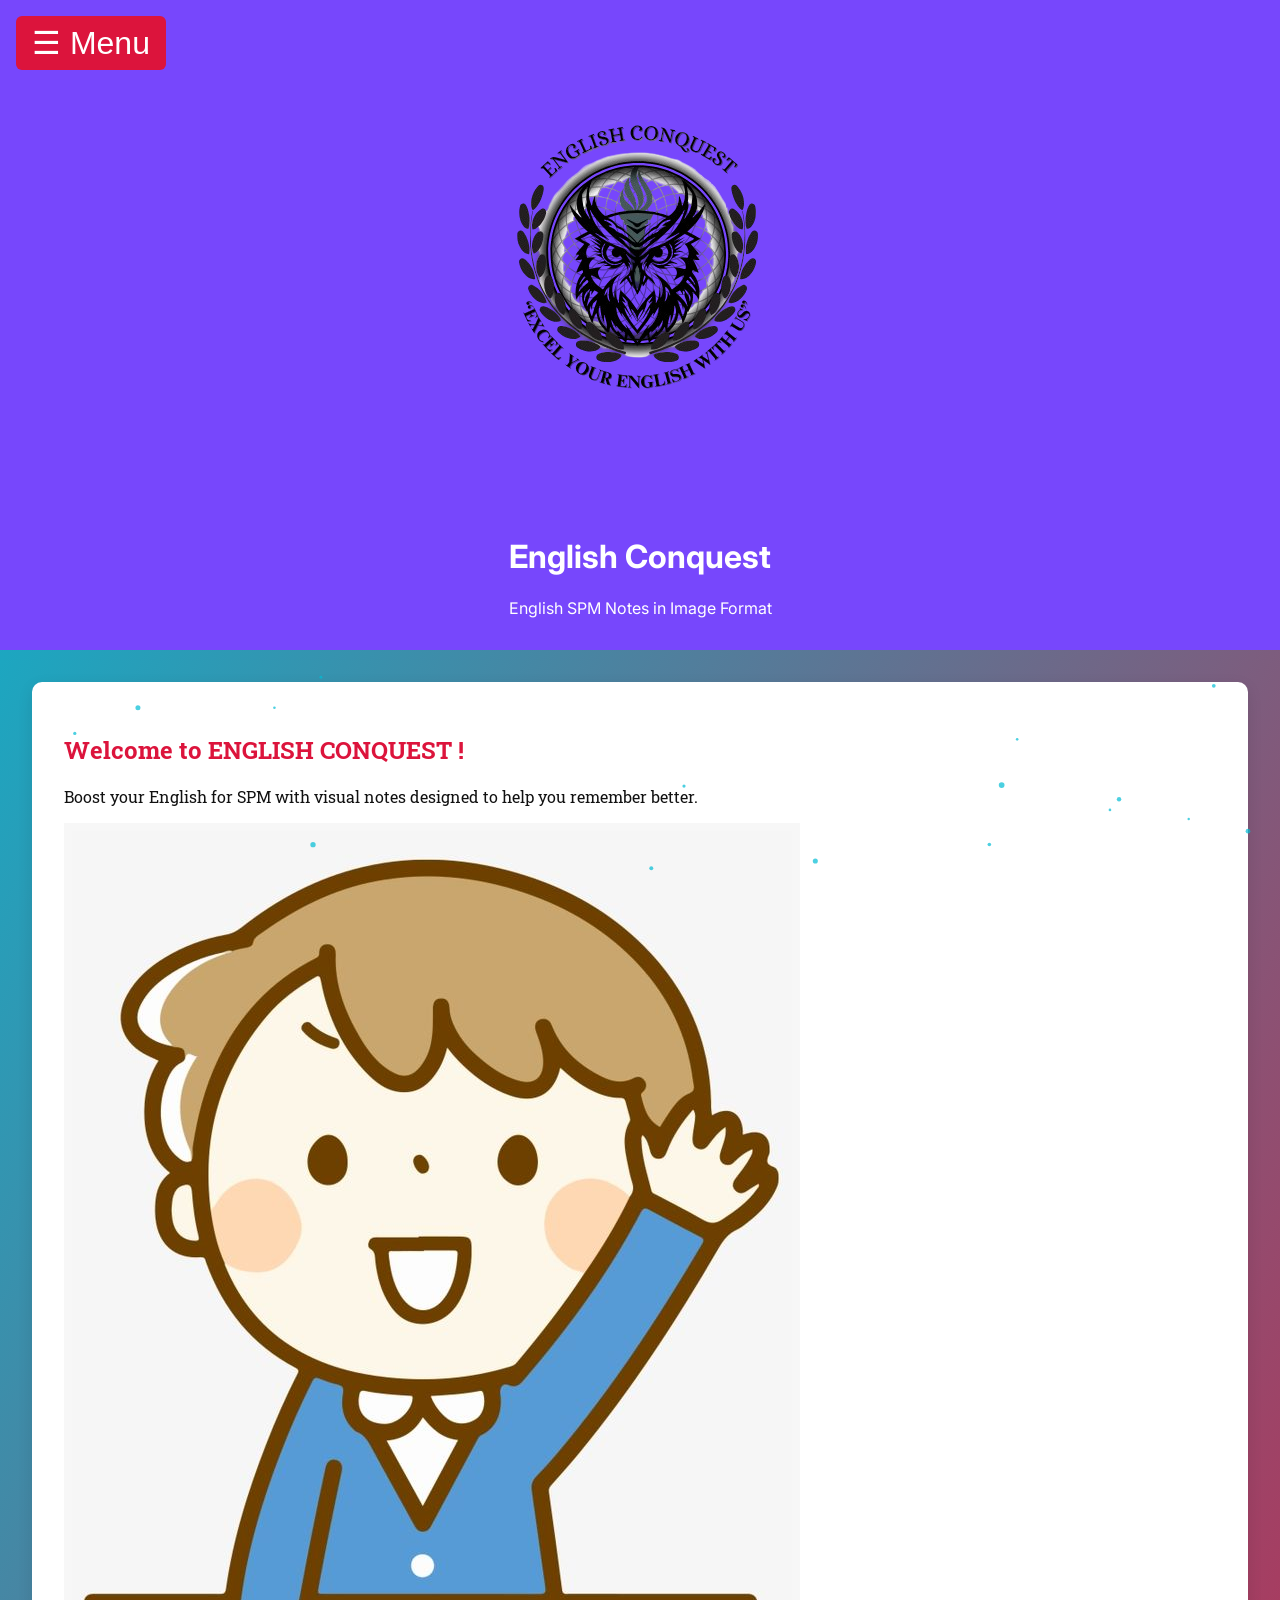
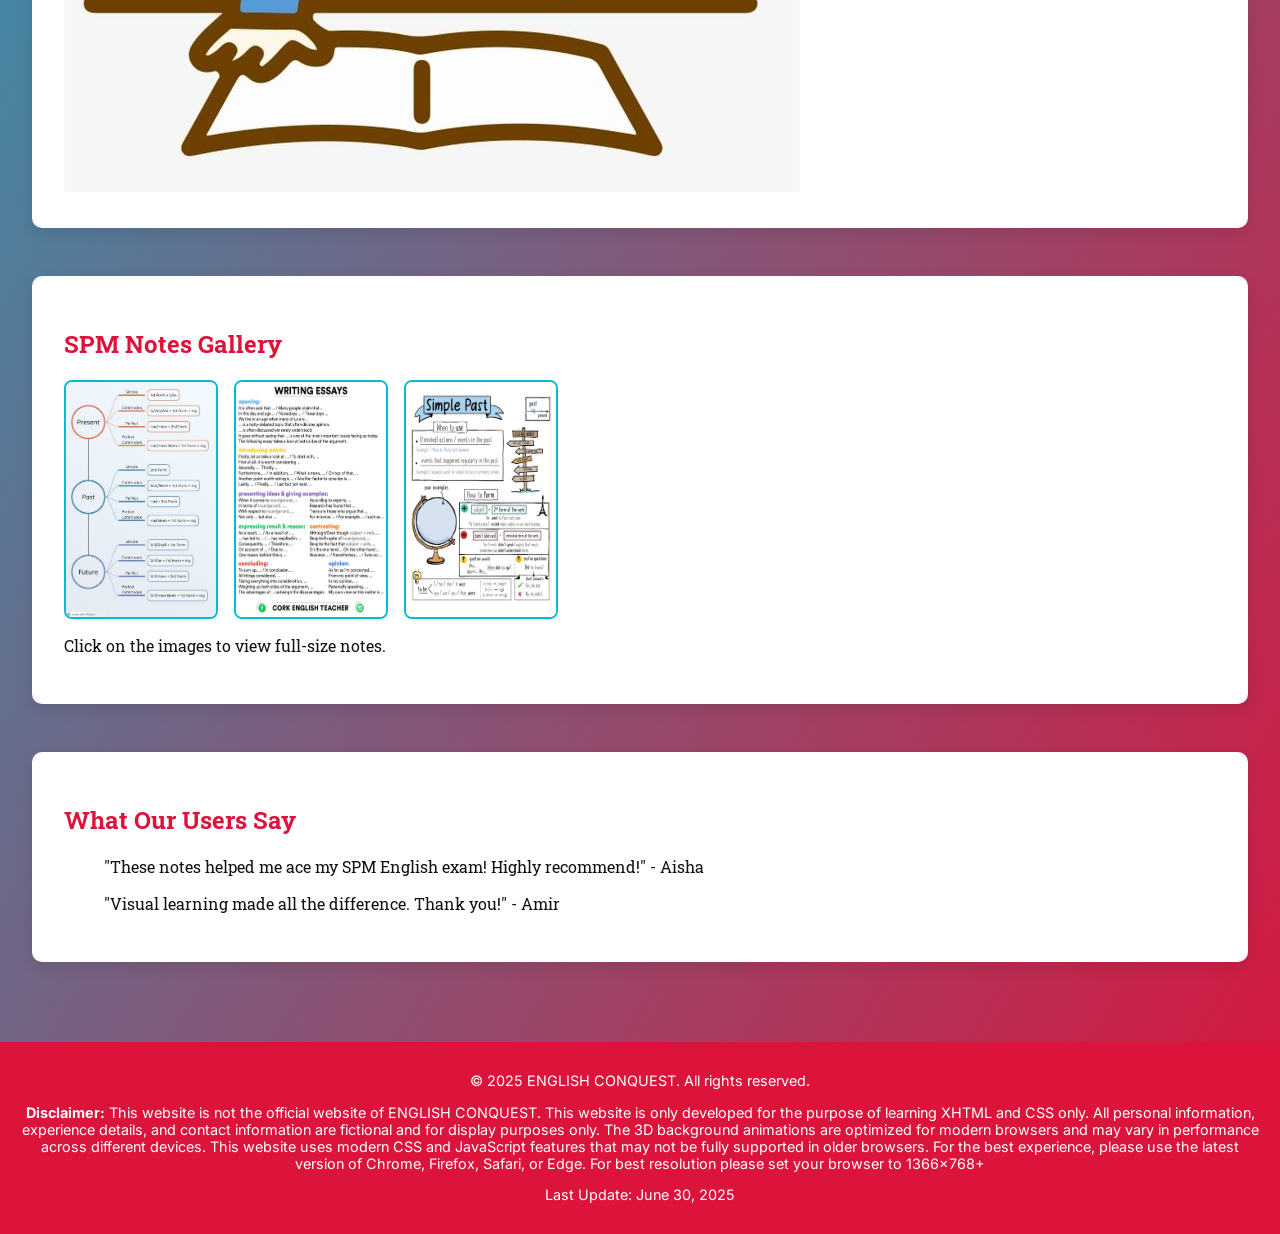
<file: index.html>
<!DOCTYPE html PUBLIC "-//W3C//DTD XHTML 1.0 Strict//EN" "http://www.w3.org/TR/xhtml1/DTD/xhtml1-strict.dtd">
<html xmlns="http://www.w3.org/1999/xhtml" xml:lang="en" lang="en">
<head>
  <meta http-equiv="Content-Type" content="application/xhtml+xml; charset=UTF-8" />
  <meta name="viewport" content="width=device-width, initial-scale=1.0" />
  <title>English</title>
  <link rel="stylesheet" href="styles.css" />
  <script src="script.js" defer="defer"></script>
</head>
<body>
  <button id="menu-toggle">&#9776; Menu</button>
  <canvas id="background-canvas"></canvas>

  <div id="wrapper">
    <header>
      <div class="logo">
        <img src="logo.png" alt="Eglish Conquest Logo" />
        <h1>English Conquest</h1>
        <p>English SPM Notes in Image Format</p>
      </div>
    </header>

 <div class="layout">

    <nav id="sidebar">
      <ul>
        <li><a href="index.html" class="nav-link">Home</a></li>
        <li><a href="about.html" class="nav-link">About Us</a></li>
        <li><a href="pricing.html" class="nav-link">Pricing</a></li>
        <li><a href="writing.html" class="nav-link">Writing Notes</a></li>
        <li><a href="reading.html" class="nav-link">Reading Notes</a></li>
        <li><a href="speaking.html" class="nav-link">Speaking Notes</a></li>
        <li><a href="feedback.html" class="nav-link">Feedback Form</a></li>
        <li><a href="group.html" class="nav-link">Our Team</a></li>
        <li><a href="map.html" class="nav-link">Our Location</a></li>
        <li><a href="person.html" class="nav-link">Contact Person</a></li>
        <li><a href="buy.html" class="nav-link">Buy Notes</a></li>
      </ul>
    </nav>

 <main>
      <section id="home" class="page-section">
        <h2>Welcome to ENGLISH CONQUEST !</h2>
        <p>Boost your English for SPM with visual notes designed to help you remember better.</p>
        <img src="hero-image.jpg" alt="Students learning" class="thumbnail" />
      </section>

      <section id="notes" class="page-section">
        <h2>SPM Notes Gallery</h2>
        <div class="gallery">
          <img src="note1.jpg" alt="Note 1" class="thumb" />
          <img src="note2.jpg" alt="Note 2" class="thumb" />
          <img src="note3.jpg" alt="Note 3" class="thumb" />
        </div>
        <p>Click on the images to view full-size notes.</p>
      </section>
        <section id="testimonials" class="page-section">
            <h2>What Our Users Say</h2>
            <blockquote>
            "These notes helped me ace my SPM English exam! Highly recommend!" - Aisha
            </blockquote>
            <blockquote>
            "Visual learning made all the difference. Thank you!" - Amir
            </blockquote>
        </section>
    </main>
    </div>

    <footer>
      <p>&copy; 2025 ENGLISH CONQUEST. All rights reserved.</p>
        <div class="disclaimer">
            <p><strong>Disclaimer:</strong> This website is not the official website of ENGLISH CONQUEST.
            This website is only developed for the purpose of learning XHTML and CSS only.
            All personal information, experience details, and contact information are fictional and for display purposes only. 
            The 3D background animations are optimized for modern browsers and may vary in performance across different devices. 
            This website uses modern CSS and JavaScript features that may not be fully supported in older browsers. 
            For the best experience, please use the latest version of Chrome, Firefox, Safari, or Edge. 
            For best resolution please set your browser to 1366x768+</p>
            <p>Last Update: June 30, 2025</p>
        </div>
    </footer>
  </div>
</body>
</html>
</file>
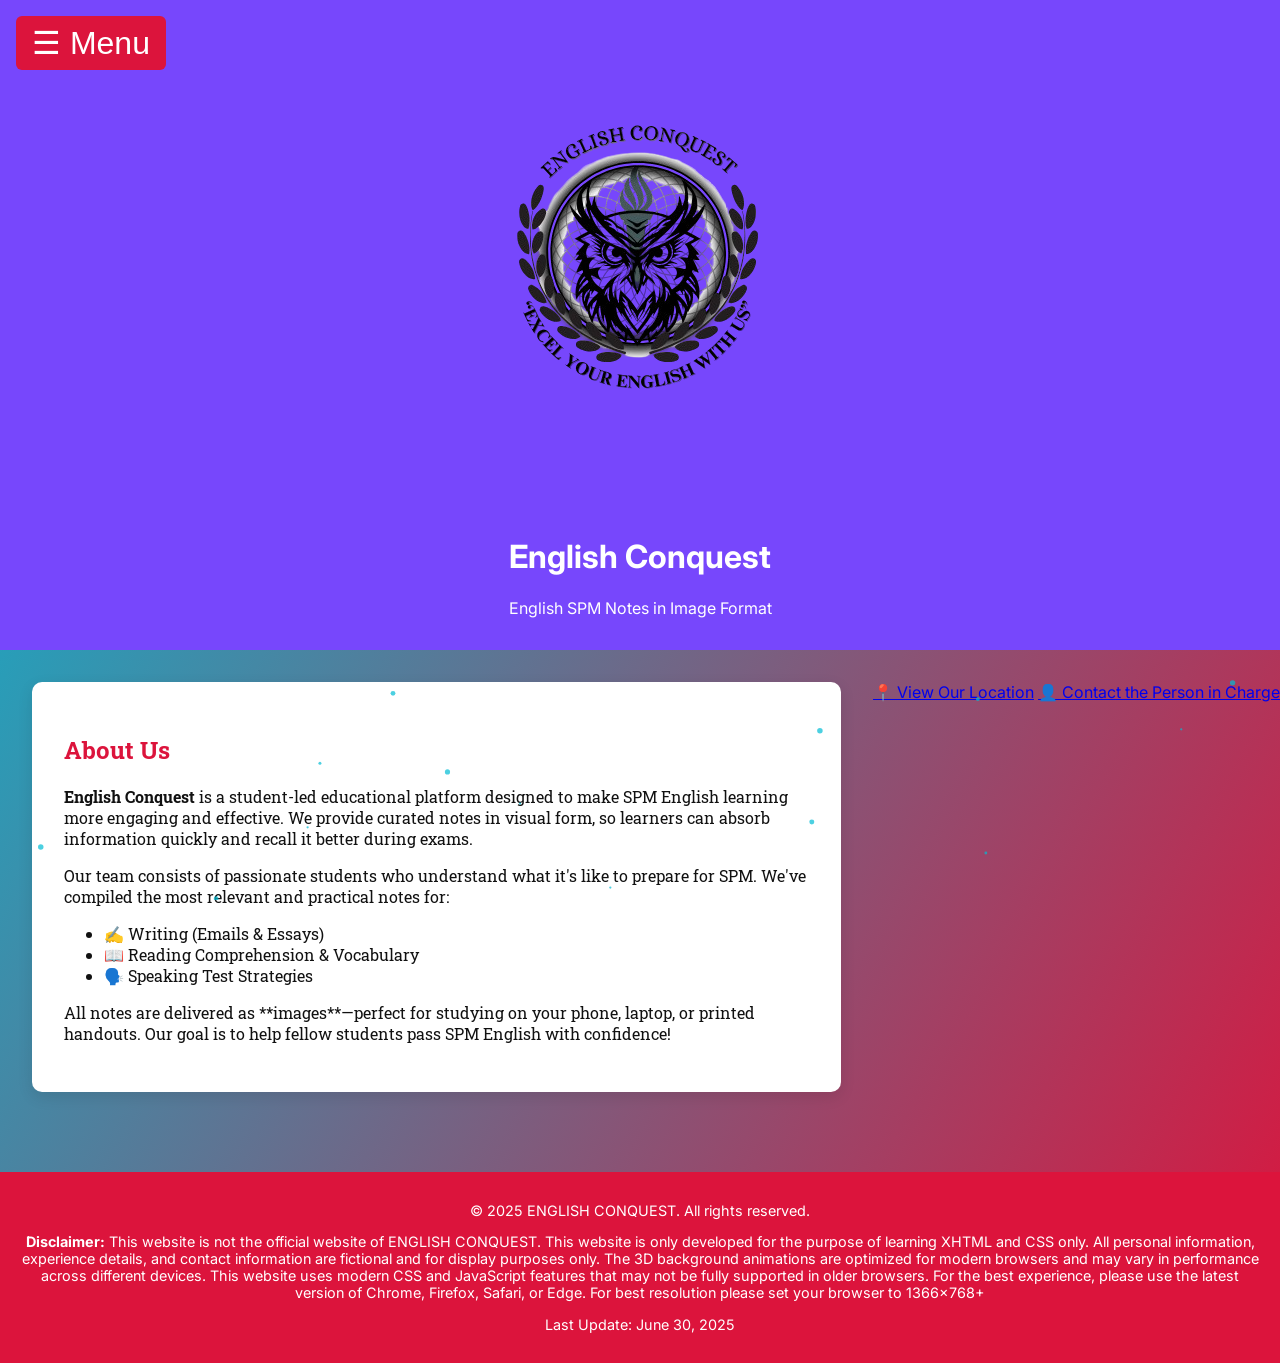
<file: about.html>
<!DOCTYPE html PUBLIC "-//W3C//DTD XHTML 1.0 Strict//EN" "http://www.w3.org/TR/xhtml1/DTD/xhtml1-strict.dtd">
<html xmlns="http://www.w3.org/1999/xhtml" xml:lang="en" lang="en">
<head>
  <meta http-equiv="Content-Type" content="application/xhtml+xml; charset=UTF-8" />
  <meta name="viewport" content="width=device-width, initial-scale=1.0" />
  <title>About Us | ENGLISH CONQUEST</title>
  <link rel="stylesheet" href="styles.css" />
  <script src="script.js" defer="defer"></script>
</head>
<body>
  <button id="menu-toggle">&#9776; Menu</button>
  <canvas id="background-canvas"></canvas>

  <div id="wrapper">
    <header>
      <div class="logo">
        <img src="logo.png" alt="English Conquest Logo" />
        <h1>English Conquest</h1>
        <p>English SPM Notes in Image Format</p>
      </div>
    </header>
<div class="layout">
    <nav id="sidebar">
      <ul>
        <li><a href="index.html" class="nav-link">Home</a></li>
        <li><a href="about.html" class="nav-link">About Us</a></li>
        <li><a href="pricing.html" class="nav-link">Pricing</a></li>
        <li><a href="writing.html" class="nav-link">Writing Notes</a></li>
        <li><a href="reading.html" class="nav-link">Reading Notes</a></li>
        <li><a href="speaking.html" class="nav-link">Speaking Notes</a></li>
        <li><a href="feedback.html" class="nav-link">Feedback Form</a></li>
        <li><a href="group.html" class="nav-link">Our Team</a></li>
      </ul>
    </nav>

    <main>
      <section class="page-section">
        <h2>About Us</h2>
        <p><strong>English Conquest</strong> is a student-led educational platform designed to make SPM English learning more engaging and effective. We provide curated notes in visual form, so learners can absorb information quickly and recall it better during exams.</p>
        <p>Our team consists of passionate students who understand what it's like to prepare for SPM. We've compiled the most relevant and practical notes for:</p>
        <ul>
          <li>✍️ Writing (Emails & Essays)</li>
          <li>📖 Reading Comprehension & Vocabulary</li>
          <li>🗣️ Speaking Test Strategies</li>
        </ul>
        <p>All notes are delivered as **images**—perfect for studying on your phone, laptop, or printed handouts. Our goal is to help fellow students pass SPM English with confidence!</p>
      </section>
    </main>

    <div class="link-buttons" style="margin-top: 2rem;">
  <a href="map.html" class="contact-link">📍 View Our Location</a>
  <a href="person.html" class="contact-link">👤 Contact the Person in Charge</a>
</div>
</div>


    <footer>
      <p>&copy; 2025 ENGLISH CONQUEST. All rights reserved.</p>
        <div class="disclaimer">
            <p><strong>Disclaimer:</strong> This website is not the official website of ENGLISH CONQUEST.
            This website is only developed for the purpose of learning XHTML and CSS only.
            All personal information, experience details, and contact information are fictional and for display purposes only. 
            The 3D background animations are optimized for modern browsers and may vary in performance across different devices. 
            This website uses modern CSS and JavaScript features that may not be fully supported in older browsers. 
            For the best experience, please use the latest version of Chrome, Firefox, Safari, or Edge. 
            For best resolution please set your browser to 1366x768+</p>
            <p>Last Update: June 30, 2025</p>
    </footer>
  </div>
</body>
</html>
</file>
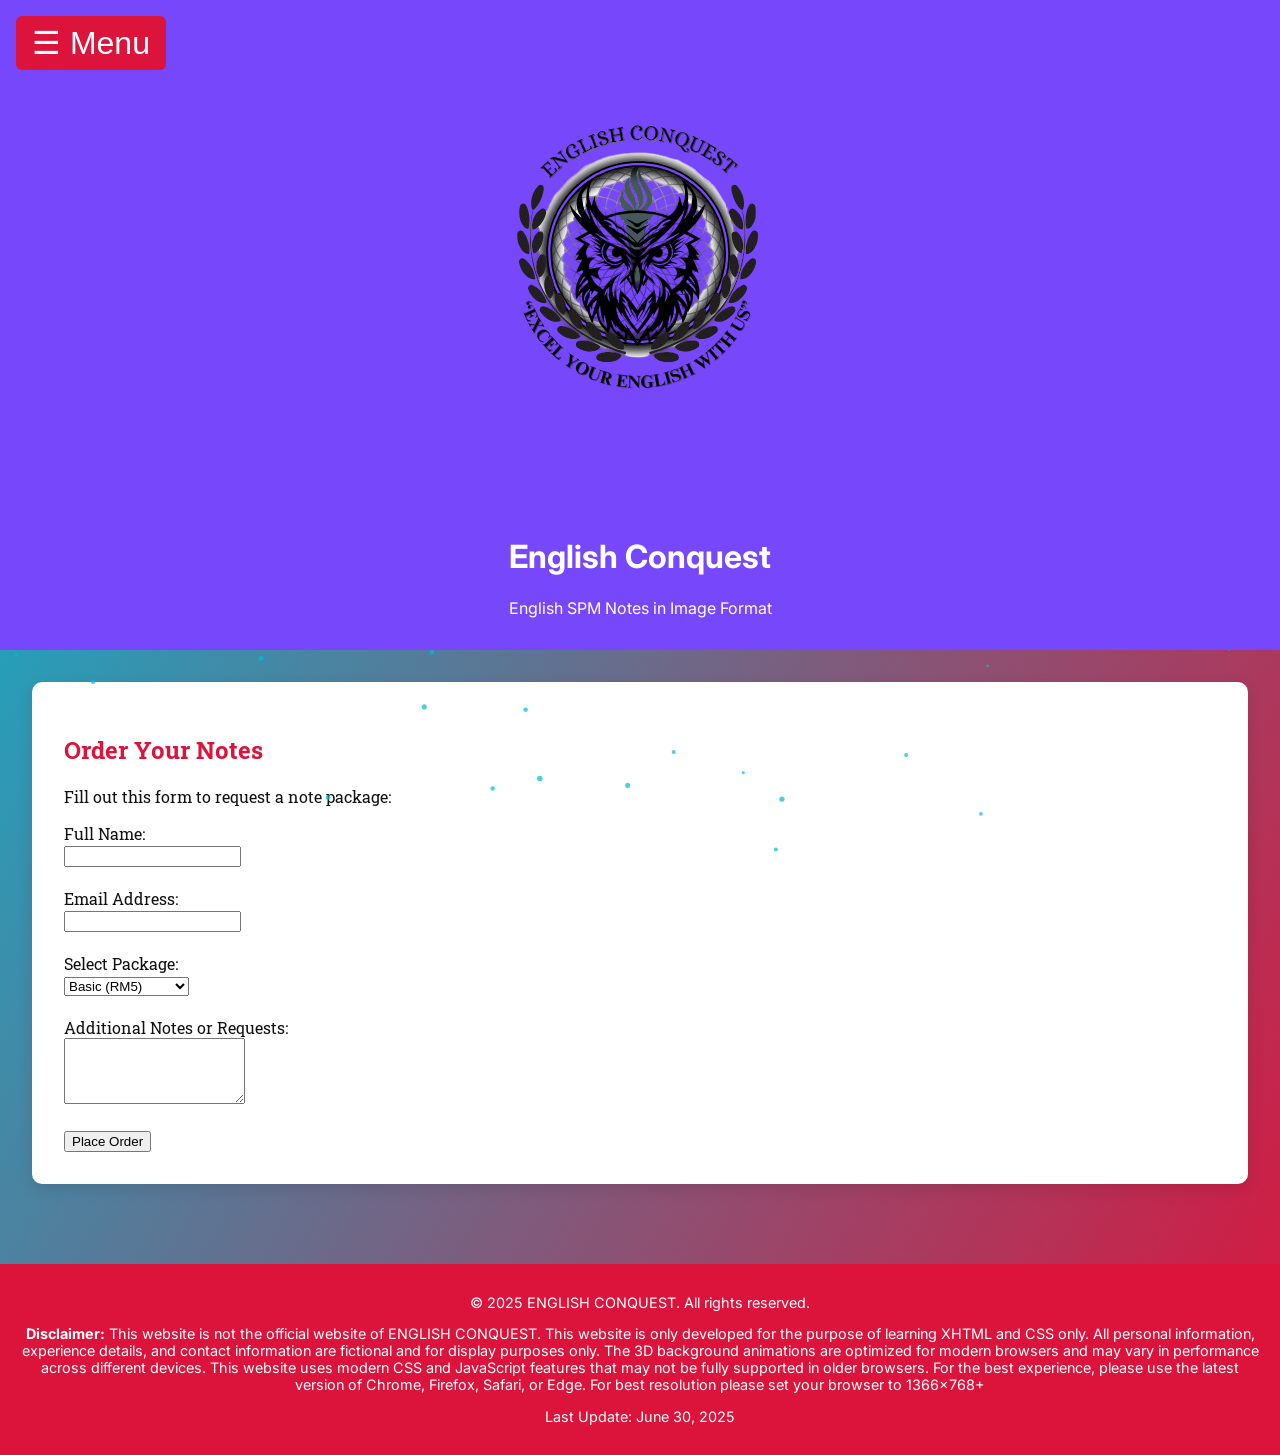
<file: buy.html>
<!DOCTYPE html PUBLIC "-//W3C//DTD XHTML 1.0 Strict//EN" "http://www.w3.org/TR/xhtml1/DTD/xhtml1-strict.dtd">
<html xmlns="http://www.w3.org/1999/xhtml" xml:lang="en" lang="en">
<head>
  <meta http-equiv="Content-Type" content="application/xhtml+xml; charset=UTF-8" />
  <meta name="viewport" content="width=device-width, initial-scale=1.0" />
  <title>Buy Notes | English Conquest</title>
  <link rel="stylesheet" href="styles.css" />
  <script src="script.js" defer="defer"></script>
</head>
<body>
  <button id="menu-toggle">&#9776; Menu</button>
  <canvas id="background-canvas"></canvas>
  <div id="wrapper">
    <header>
      <div class="logo">
        <img src="logo.png" alt="LearnSmart Logo" />
        <h1>English Conquest</h1>
        <p>English SPM Notes in Image Format</p>
      </div>
    </header>
    <div class="layout">
    <nav id="sidebar">
      <ul>
       <li><a href="index.html" class="nav-link">Home</a></li>
        <li><a href="about.html" class="nav-link">About Us</a></li>
        <li><a href="pricing.html" class="nav-link">Pricing</a></li>
        <li><a href="writing.html" class="nav-link">Writing Notes</a></li>
        <li><a href="reading.html" class="nav-link">Reading Notes</a></li>
        <li><a href="speaking.html" class="nav-link">Speaking Notes</a></li>
        <li><a href="feedback.html" class="nav-link">Feedback Form</a></li>
        <li><a href="group.html" class="nav-link">Our Team</a></li>
        <li><a href="map.html" class="nav-link">Our Location</a></li>
        <li><a href="person.html" class="nav-link">Contact Person</a></li>
        <li><a href="buy.html" class="nav-link">Buy Notes</a></li>

      </ul>
    </nav>
    <main>
      <section class="page-section">
        <h2>Order Your Notes</h2>
        <p>Fill out this form to request a note package:</p>
        <form action="#" method="post">
          <label for="name">Full Name:</label><br />
          <input type="text" id="name" name="name" required="required" /><br /><br />

          <label for="email">Email Address:</label><br />
          <input type="email" id="email" name="email" required="required" /><br /><br />

          <label for="package">Select Package:</label><br />
          <select id="package" name="package">
            <option value="basic">Basic (RM5)</option>
            <option value="standard">Standard (RM10)</option>
            <option value="premium">Premium (RM15)</option>
            <a href="buy.html" class="contact-link">🛒 Buy Now</a>

          </select><br /><br />

          <label for="notes">Additional Notes or Requests:</label><br />
          <textarea id="notes" name="notes" rows="4"></textarea><br /><br />

          <input type="submit" value="Place Order" />
        </form>
      </section>
    </main>
    </div>
    <footer>
      <p>&copy; 2025 ENGLISH CONQUEST. All rights reserved.</p>
        <div class="disclaimer">
            <p><strong>Disclaimer:</strong> This website is not the official website of ENGLISH CONQUEST.
            This website is only developed for the purpose of learning XHTML and CSS only.
            All personal information, experience details, and contact information are fictional and for display purposes only. 
            The 3D background animations are optimized for modern browsers and may vary in performance across different devices. 
            This website uses modern CSS and JavaScript features that may not be fully supported in older browsers. 
            For the best experience, please use the latest version of Chrome, Firefox, Safari, or Edge. 
            For best resolution please set your browser to 1366x768+</p>
            <p>Last Update: June 30, 2025</p>
  </div>
</body>
</html>
</file>
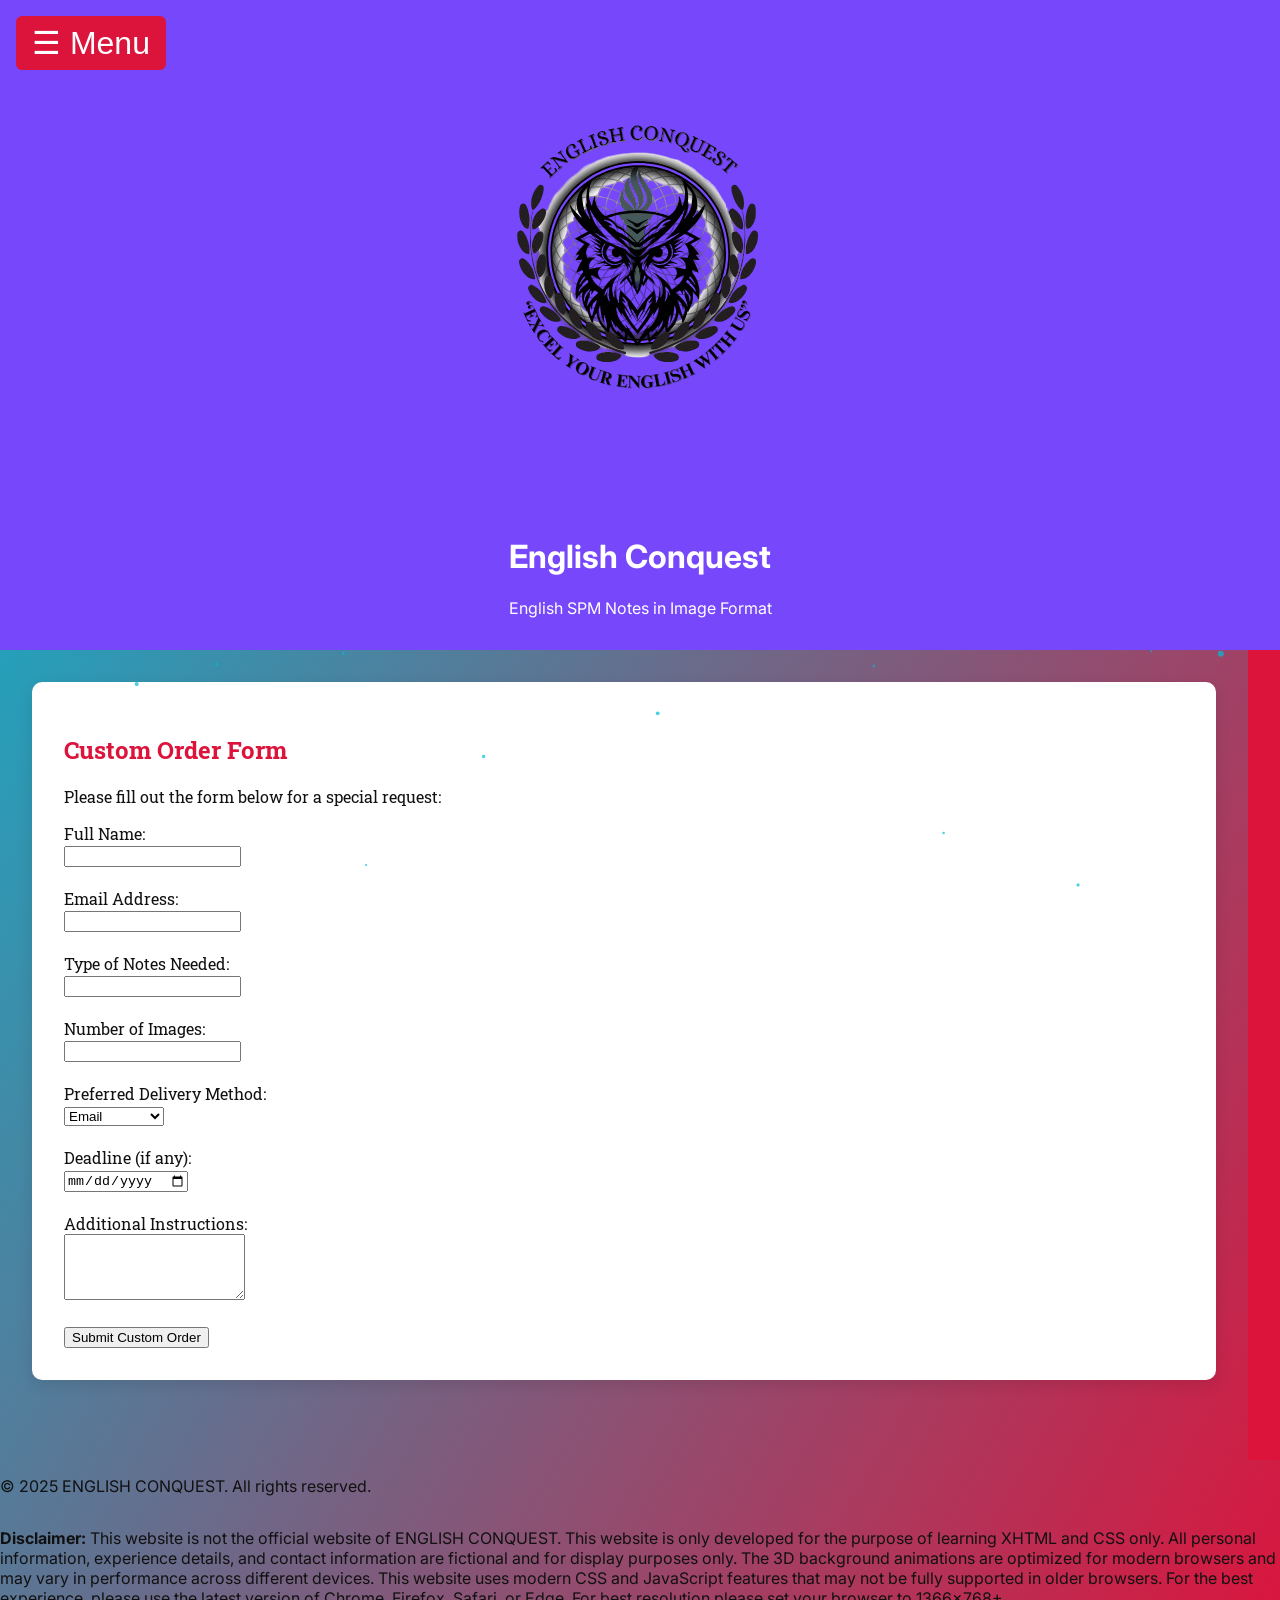
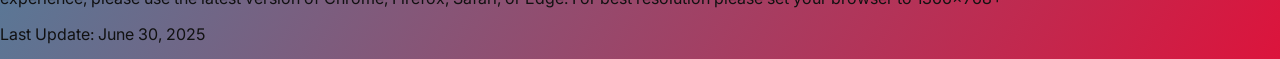
<file: custom.html>
<!DOCTYPE html PUBLIC "-//W3C//DTD XHTML 1.0 Strict//EN" "http://www.w3.org/TR/xhtml1/DTD/xhtml1-strict.dtd">
<html xmlns="http://www.w3.org/1999/xhtml" xml:lang="en" lang="en">
<head>
  <meta http-equiv="Content-Type" content="application/xhtml+xml; charset=UTF-8" />
  <meta name="viewport" content="width=device-width, initial-scale=1.0" />
  <title>Custom Order Form | English Conquest</title>
  <link rel="stylesheet" href="styles.css" />
  <script src="script.js" defer="defer"></script>
</head>
<body>
  <button id="menu-toggle">&#9776; Menu</button>
  <canvas id="background-canvas"></canvas>
  <div id="wrapper">
    <header>
      <div class="logo">
        <img src="logo.png" alt="LearnSmart Logo" />
        <h1>English Conquest</h1>
        <p>English SPM Notes in Image Format</p>
      </div>
    </header>
    <div class="layout">
    <nav id="sidebar">
      <ul>
         <li><a href="index.xhtml" class="nav-link">Home</a></li>
        <li><a href="about.html" class="nav-link">About Us</a></li>
        <li><a href="pricing.html" class="nav-link">Pricing</a></li>
        <li><a href="writing.html" class="nav-link">Writing Notes</a></li>
        <li><a href="reading.html" class="nav-link">Reading Notes</a></li>
        <li><a href="speaking.html" class="nav-link">Speaking Notes</a></li>
        <li><a href="feedback.html" class="nav-link">Feedback Form</a></li>
        <li><a href="group.html" class="nav-link">Our Team</a></li>
        <li><a href="map.html" class="nav-link">Our Location</a></li>
        <li><a href="person.html" class="nav-link">Contact Person</a></li>
        <li><a href="buy.html" class="nav-link">Buy Notes</a></li>
      </ul>
      </ul>
    </nav>
    <main>
      <section class="page-section">
        <h2>Custom Order Form</h2>
        <p>Please fill out the form below for a special request:</p>
        <form action="#" method="post">
          <label for="name">Full Name:</label><br />
          <input type="text" id="name" name="name" required="required" /><br /><br />

          <label for="email">Email Address:</label><br />
          <input type="email" id="email" name="email" required="required" /><br /><br />

          <label for="notetype">Type of Notes Needed:</label><br />
          <input type="text" id="notetype" name="notetype" required="required" /><br /><br />

          <label for="images">Number of Images:</label><br />
          <input type="number" id="images" name="images" min="1" required="required" /><br /><br />

          <label for="delivery">Preferred Delivery Method:</label><br />
          <select id="delivery" name="delivery">
            <option value="email">Email</option>
            <option value="whatsapp">WhatsApp</option>
            <option value="google-drive">Google Drive</option>
          </select><br /><br />

          <label for="deadline">Deadline (if any):</label><br />
          <input type="date" id="deadline" name="deadline" /><br /><br />

          <label for="notes">Additional Instructions:</label><br />
          <textarea id="notes" name="notes" rows="4"></textarea><br /><br />

          <input type="submit" value="Submit Custom Order" />
        </form>
      </section>
    </main>
    <footer>
    </div>
        
     
    <p>&copy; 2025 ENGLISH CONQUEST. All rights reserved.</p>
        <div class="disclaimer">
            <p><strong>Disclaimer:</strong> This website is not the official website of ENGLISH CONQUEST.
            This website is only developed for the purpose of learning XHTML and CSS only.
            All personal information, experience details, and contact information are fictional and for display purposes only. 
            The 3D background animations are optimized for modern browsers and may vary in performance across different devices. 
            This website uses modern CSS and JavaScript features that may not be fully supported in older browsers. 
            For the best experience, please use the latest version of Chrome, Firefox, Safari, or Edge. 
            For best resolution please set your browser to 1366x768+</p>
            <p>Last Update: June 30, 2025</p>
        </div>
    </footer>
  </div>
</body>
</html>
</file>
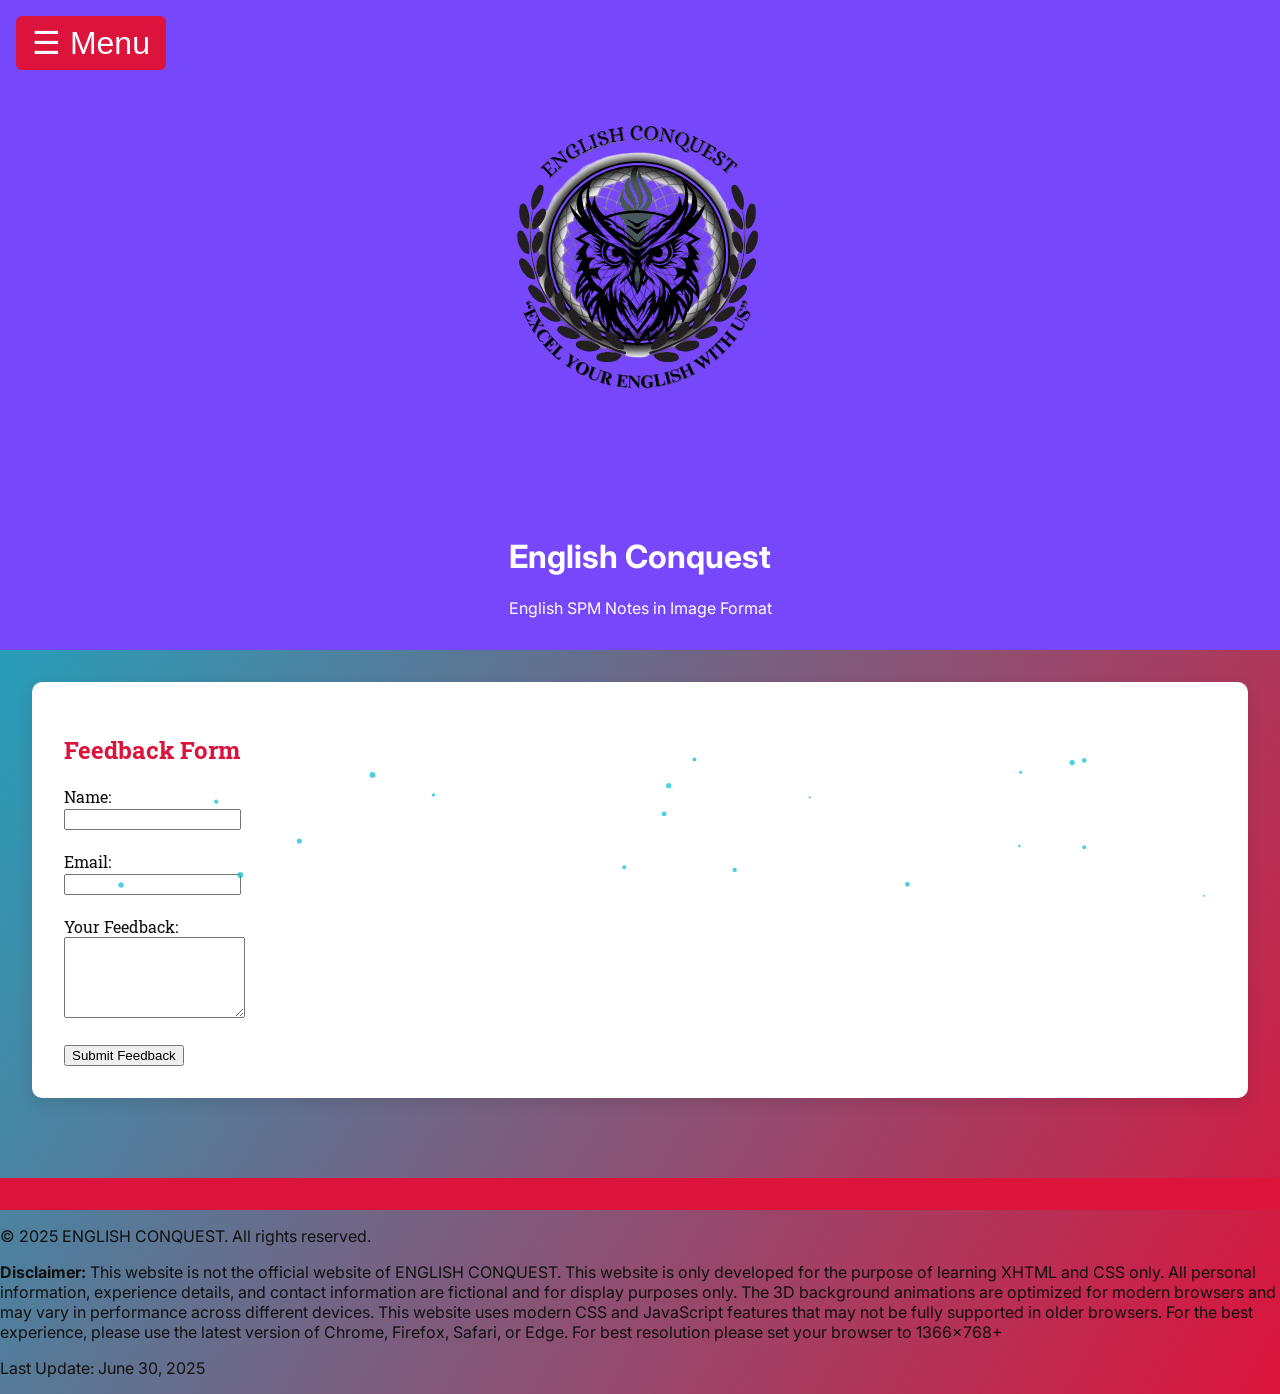
<file: feedback.html>
<!DOCTYPE html PUBLIC "-//W3C//DTD XHTML 1.0 Strict//EN" "http://www.w3.org/TR/xhtml1/DTD/xhtml1-strict.dtd">
<html xmlns="http://www.w3.org/1999/xhtml" xml:lang="en" lang="en">
<head>
  <meta http-equiv="Content-Type" content="application/xhtml+xml; charset=UTF-8" />
  <meta name="viewport" content="width=device-width, initial-scale=1.0" />
  <title>Feedback | English Conquest</title>
  <link rel="stylesheet" href="styles.css" />
  <script src="script.js" defer="defer"></script>
</head>
<body>
  <button id="menu-toggle">&#9776; Menu</button>
  <canvas id="background-canvas"></canvas>

  <div id="wrapper">
    <header>
      <div class="logo">
        <img src="logo.png" alt="English COnquest Logo" />
        <h1>English Conquest</h1>
        <p>English SPM Notes in Image Format</p>
      </div>
    </header>
<div class="layout">
    <nav id="sidebar">
      <ul>
         <li><a href="index.html" class="nav-link">Home</a></li>
        <li><a href="about.html" class="nav-link">About Us</a></li>
        <li><a href="pricing.html" class="nav-link">Pricing</a></li>
        <li><a href="writing.html" class="nav-link">Writing Notes</a></li>
        <li><a href="reading.html" class="nav-link">Reading Notes</a></li>
        <li><a href="speaking.html" class="nav-link">Speaking Notes</a></li>
        <li><a href="feedback.html" class="nav-link">Feedback Form</a></li>
        <li><a href="group.html" class="nav-link">Our Team</a></li>
        <li><a href="map.html" class="nav-link">Our Location</a></li>
        <li><a href="person.html" class="nav-link">Contact Person</a></li>
        <li><a href="buy.html" class="nav-link">Buy Notes</a></li>
      </ul>
    </nav>

    <main>
      <section class="page-section">
        <h2>Feedback Form</h2>
        <form action="#" method="post">
          <label for="name">Name:</label><br />
          <input type="text" id="name" name="name" required="required" /><br /><br />

          <label for="email">Email:</label><br />
          <input type="email" id="email" name="email" required="required" /><br /><br />

          <label for="message">Your Feedback:</label><br />
          <textarea id="message" name="message" rows="5" required="required"></textarea><br /><br />

          <input type="submit" value="Submit Feedback" />
        </form>
      </section>
    </main>
  </div>

    <footer>
  </div>
  <p>&copy; 2025 ENGLISH CONQUEST. All rights reserved.</p>
        <div class="disclaimer">
            <p><strong>Disclaimer:</strong> This website is not the official website of ENGLISH CONQUEST.
            This website is only developed for the purpose of learning XHTML and CSS only.
            All personal information, experience details, and contact information are fictional and for display purposes only. 
            The 3D background animations are optimized for modern browsers and may vary in performance across different devices. 
            This website uses modern CSS and JavaScript features that may not be fully supported in older browsers. 
            For the best experience, please use the latest version of Chrome, Firefox, Safari, or Edge. 
            For best resolution please set your browser to 1366x768+</p>
            <p>Last Update: June 30, 2025</p>
    </footer>
</body>
</html>
</file>
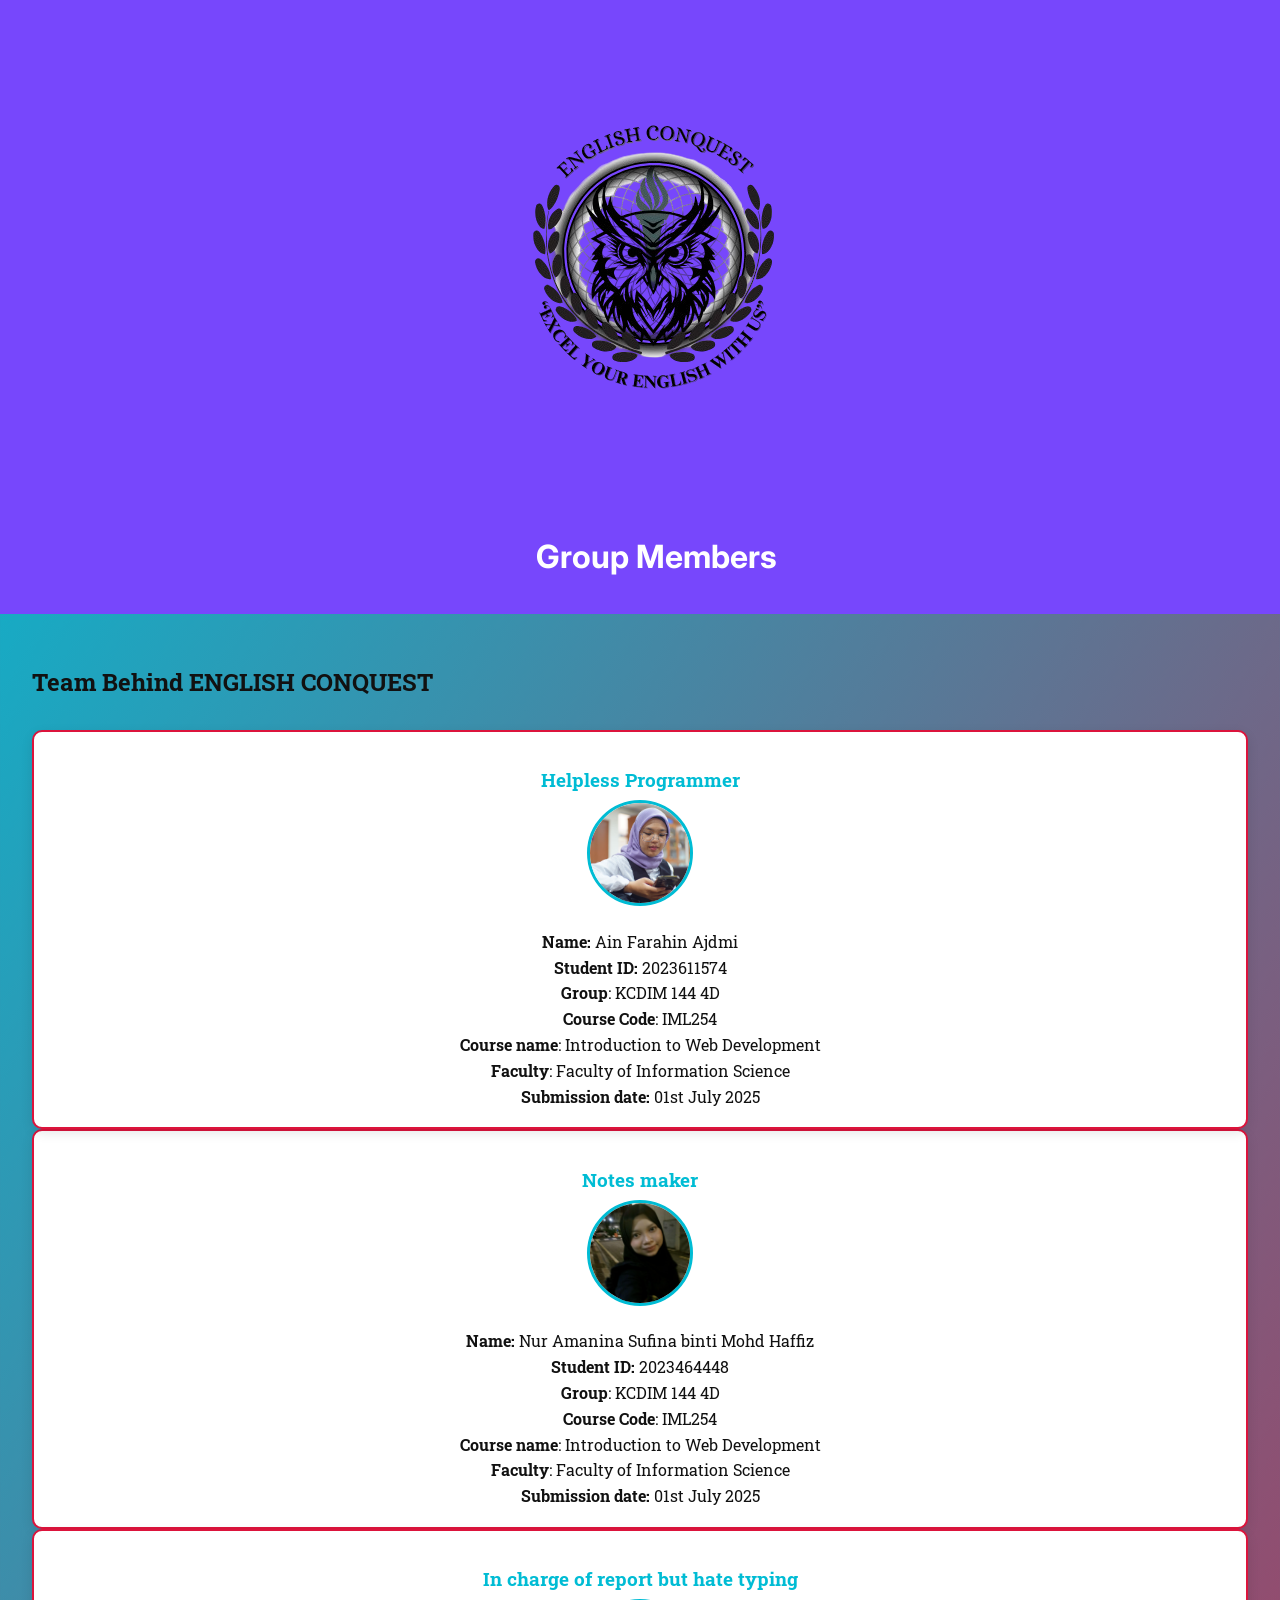
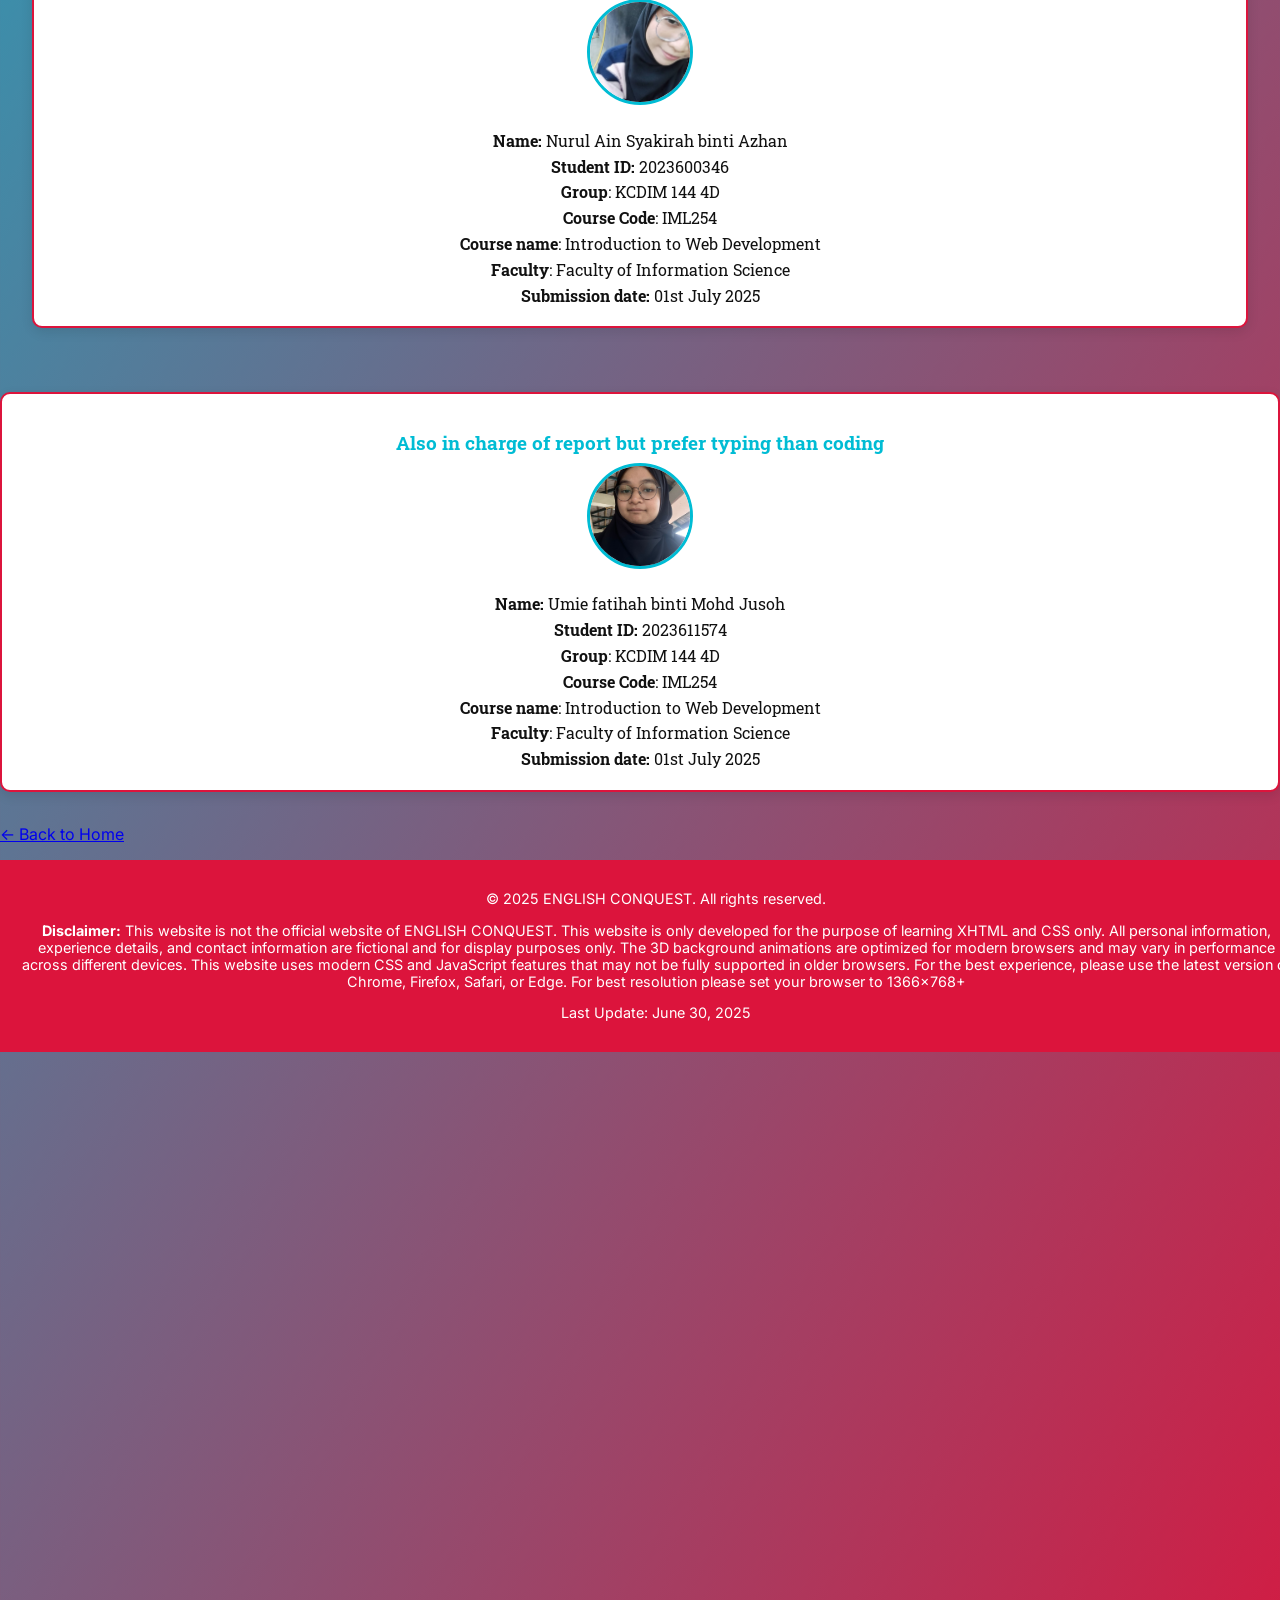
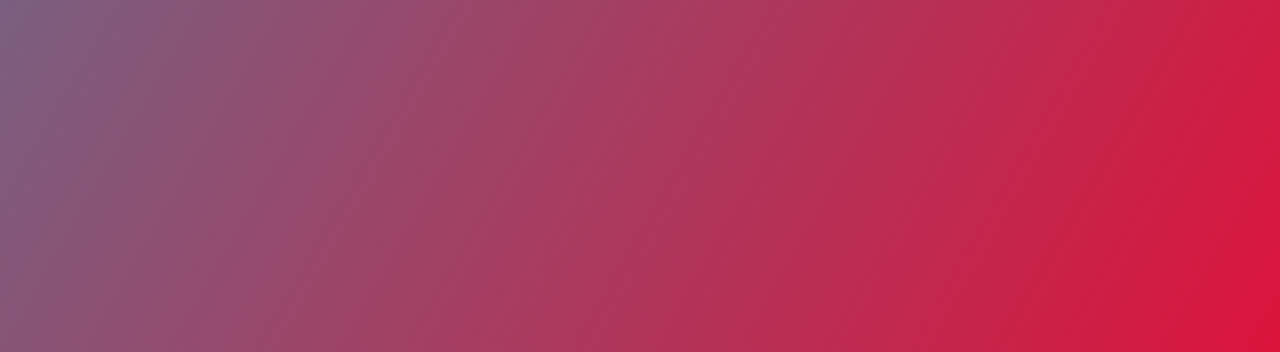
<file: group.html>
<!DOCTYPE html PUBLIC "-//W3C//DTD XHTML 1.0 Strict//EN" "http://www.w3.org/TR/xhtml1/DTD/xhtml1-strict.dtd">
<html xmlns="http://www.w3.org/1999/xhtml" xml:lang="en" lang="en">
<head>
  <meta http-equiv="Content-Type" content="application/xhtml+xml; charset=UTF-8" />
  <meta name="viewport" content="width=device-width, initial-scale=1.0" />
  <title>Group Members | English Conquest</title>
  <link rel="stylesheet" href="styles.css" />
  <style type="text/css">
    #wrapper {
      display: flex;
      flex-direction: column;
    }
    header, footer {
      width: 100%;
      text-align: center;
    }
    main {
      flex: 1;
      padding: 2rem;
    }
    .grid {
      display: grid;
      grid-template-columns: repeat(auto-fit, minmax(250px, 1fr));
      gap: 1.5rem;
      margin-top: 2rem;
    }
    .member {
      background: #fff;
      border: 2px solid #dc143c;
      padding: 1rem;
      border-radius: 10px;
      text-align: center;
      font-family: 'Roboto Slab', serif;
      box-shadow: 0 4px 12px rgba(0, 0, 0, 0.1);
      transition: transform 0.3s ease, box-shadow 0.3s ease;
    }
    .member:hover {
      transform: translateY(-5px);
      box-shadow: 0 10px 25px rgba(0, 0, 0, 0.2);
    }
    .member img {
      width: 100px;
      height: 100px;
      object-fit: cover;
      border-radius: 50%;
      margin-bottom: 1rem;
      border: 3px solid #00bcd4;
    }
    .member h3 {
      color: #00bcd4;
      font-size: 1.2rem;
      margin-bottom: 0.5rem;
    }
    .member p {
      margin: 0.3rem 0;
    }
    </style>
</head>
<body>
  <div id="wrapper">
    <header>
      <div class="logo">
        <img src="logo.png" alt="LearnSmart Logo" />
        <h1>Group Members</h1>
      </div>
    </header>

    <main>
      <section class="class-section">
        <h2>Team Behind ENGLISH CONQUEST</h2>
        <div class="grid">
        <div class="member">
          <h3>Helpless Programmer</h3>
            <img src="leader.jpg" alt="Ain Farahin Ajdmi"/>
          <p><strong>Name:</strong> Ain Farahin Ajdmi</p>
          <p><strong>Student ID:</strong> 2023611574</p>
          <p><strong>Group</strong>: KCDIM 144 4D</p>
          <p><strong>Course Code</strong>: IML254</p>
          <p><strong>Course name</strong>: Introduction to Web Development</p>
          <p><strong>Faculty</strong>: Faculty of Information Science</p>
          <p><strong>Submission date:</strong> 01st July 2025</p>
        </div>
        </div>

        <div class=grid">
         <div class="member">
            <h3>Notes maker</h3>
        <img src="member1.jpg" alt="Nur Amanina Sufina"/>
          <p><strong>Name:</strong> Nur Amanina Sufina binti Mohd Haffiz</p>
          <p><strong>Student ID:</strong> 2023464448</p>
          <p><strong>Group</strong>: KCDIM 144 4D</p>
          <p><strong>Course Code</strong>: IML254</p>
          <p><strong>Course name</strong>: Introduction to Web Development</p>
          <p><strong>Faculty</strong>: Faculty of Information Science</p>
          <p><strong>Submission date:</strong> 01st July 2025</p>
        </div>
        </div>

        <div class=grid">
           <div class="member">
            <h3>In charge of report but hate typing</h3>
            <img src="member2.jpg" alt="Nurul Ain Syakirah"/>
          <p><strong>Name:</strong> Nurul Ain Syakirah binti Azhan</p>
          <p><strong>Student ID:</strong> 2023600346</p>
          <p><strong>Group</strong>: KCDIM 144 4D</p>
          <p><strong>Course Code</strong>: IML254</p>
          <p><strong>Course name</strong>: Introduction to Web Development</p>
          <p><strong>Faculty</strong>: Faculty of Information Science</p>
          <p><strong>Submission date:</strong> 01st July 2025</p>
        </div>
        </div>
        </div>

       <div class="grid">
          <div class="member">
            <h3>Also in charge of report but prefer typing than coding</h3>
            <img src="member3.jpg" alt="Umie fatihah"/>
          <p><strong>Name:</strong> Umie fatihah binti Mohd Jusoh</p>
          <p><strong>Student ID:</strong> 2023611574</p>
          <p><strong>Group</strong>: KCDIM 144 4D</p>
          <p><strong>Course Code</strong>: IML254</p>
          <p><strong>Course name</strong>: Introduction to Web Development</p>
          <p><strong>Faculty</strong>: Faculty of Information Science</p>
          <p><strong>Submission date:</strong> 01st July 2025</p>
        </div>
        
        </div>

        <p style="margin-top: 2rem;"><a href="index.html">&#8592; Back to Home</a></p>
      </section>
    </main>

    <footer>
      <p>&copy; 2025 ENGLISH CONQUEST. All rights reserved.</p>
        <div class="disclaimer">
            <p><strong>Disclaimer:</strong> This website is not the official website of ENGLISH CONQUEST.
            This website is only developed for the purpose of learning XHTML and CSS only.
            All personal information, experience details, and contact information are fictional and for display purposes only. 
            The 3D background animations are optimized for modern browsers and may vary in performance across different devices. 
            This website uses modern CSS and JavaScript features that may not be fully supported in older browsers. 
            For the best experience, please use the latest version of Chrome, Firefox, Safari, or Edge. 
            For best resolution please set your browser to 1366x768+</p>
            <p>Last Update: June 30, 2025</p>
    </footer>
  </div> <div id="wrapper">
</body>
</html>
</file>
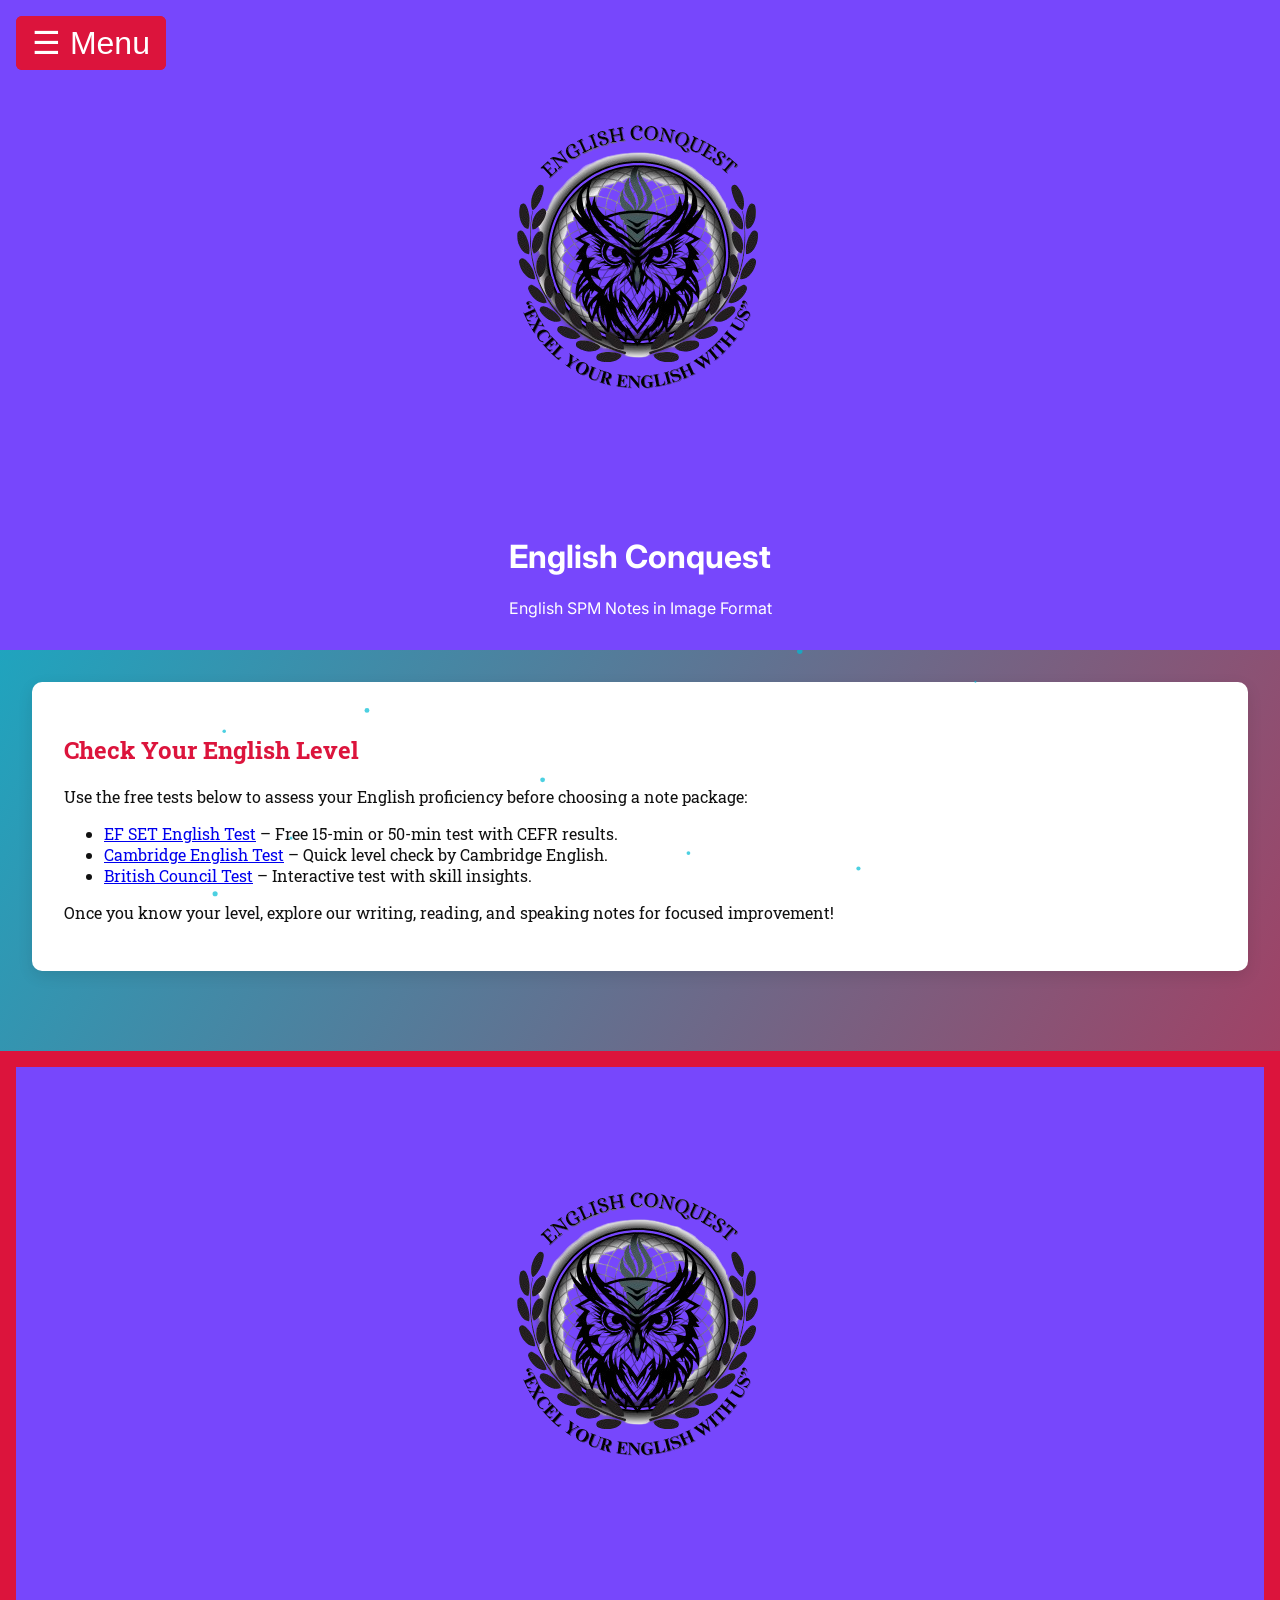
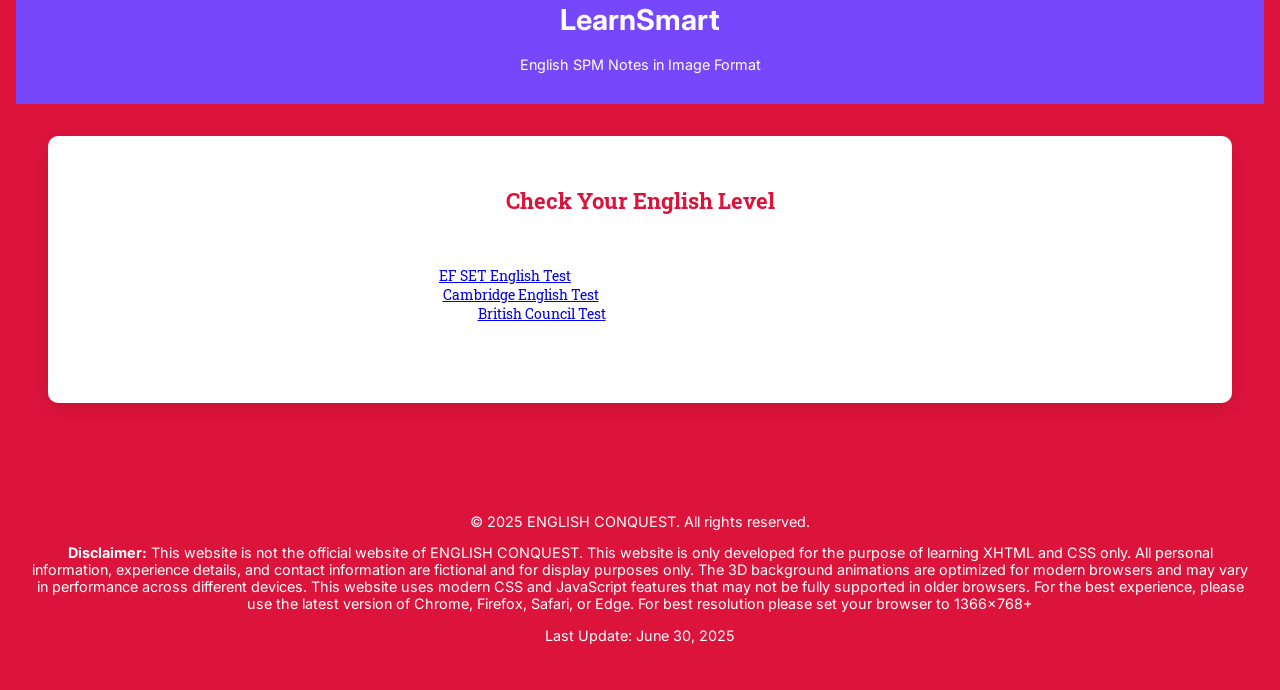
<file: leveltest.html>
<!DOCTYPE html PUBLIC "-//W3C//DTD XHTML 1.0 Strict//EN" "http://www.w3.org/TR/xhtml1/DTD/xhtml1-strict.dtd">
<html xmlns="http://www.w3.org/1999/xhtml" xml:lang="en" lang="en">
<head>
  <meta http-equiv="Content-Type" content="application/xhtml+xml; charset=UTF-8" />
  <meta name="viewport" content="width=device-width, initial-scale=1.0" />
  <title>Check Your English Level | English Conquest</title>
  <link rel="stylesheet" href="styles.css" />
  <script src="script.js" defer="defer"></script>
</head>
<body>
  <button id="menu-toggle">&#9776; Menu</button>
  <canvas id="background-canvas"></canvas>
  <div id="wrapper">
    <header>
      <div class="logo">
        <img src="logo.png" alt="English Conquest Logo" />
        <h1>English Conquest</h1>
        <p>English SPM Notes in Image Format</p>
      </div>
    </header>
    <div class="layout">
 
    </div>
    <nav id="sidebar">
      <ul>
        <li><a href="index.html" class="nav-link">Home</a></li>
        <li><a href="about.html" class="nav-link">About Us</a></li>
        <li><a href="pricing.html" class="nav-link">Pricing</a></li>
        <li><a href="writing.html" class="nav-link">Writing Notes</a></li>
        <li><a href="reading.html" class="nav-link">Reading Notes</a></li>
        <li><a href="speaking.html" class="nav-link">Speaking Notes</a></li>
        <li><a href="feedback.html" class="nav-link">Feedback Form</a></li>
        <li><a href="leveltest.html" class="nav-link">Level Test</a></li>
        <li><a href="group.html" class="nav-link">Our Team</a></li>
      </ul>
    </nav>
    <main>
      <section class="page-section">
        <h2>Check Your English Level</h2>
        <p>Use the free tests below to assess your English proficiency before choosing a note package:</p>
        <ul>
          <li><a href="https://www.efset.org/" target="_blank">EF SET English Test</a> – Free 15-min or 50-min test with CEFR results.</li>
          <li><a href="https://www.cambridgeenglish.org/test-your-english/" target="_blank">Cambridge English Test</a> – Quick level check by Cambridge English.</li>
          <li><a href="https://learnenglish.britishcouncil.org/online-english-level-test" target="_blank">British Council Test</a> – Interactive test with skill insights.</li>
        </ul>
        <p>Once you know your level, explore our writing, reading, and speaking notes for focused improvement!</p>
      </section>
    </main>
    <footer>
      <!DOCTYPE html PUBLIC "-//W3C//DTD XHTML 1.0 Strict//EN" "http://www.w3.org/TR/xhtml1/DTD/xhtml1-strict.dtd">
<html xmlns="http://www.w3.org/1999/xhtml" xml:lang="en" lang="en">
<head>
  <meta http-equiv="Content-Type" content="application/xhtml+xml; charset=UTF-8" />
  <meta name="viewport" content="width=device-width, initial-scale=1.0" />
  <title>Check Your English Level | LearnSmart</title>
  <link rel="stylesheet" href="styles.css" />
  <script src="script.js" defer="defer"></script>
</head>
<body>
  <button id="menu-toggle">&#9776; Menu</button>
  <canvas id="background-canvas"></canvas>
  <div id="wrapper">
    <header>
      <div class="logo">
        <img src="logo.png" alt="LearnSmart Logo" />
        <h1>LearnSmart</h1>
        <p>English SPM Notes in Image Format</p>
      </div>
    </header>
    <nav id="sidebar">
      <ul>
         <li><a href="index.xhtml" class="nav-link">Home</a></li>
        <li><a href="about.html" class="nav-link">About Us</a></li>
        <li><a href="pricing.html" class="nav-link">Pricing</a></li>
        <li><a href="writing.html" class="nav-link">Writing Notes</a></li>
        <li><a href="reading.html" class="nav-link">Reading Notes</a></li>
        <li><a href="speaking.html" class="nav-link">Speaking Notes</a></li>
        <li><a href="feedback.html" class="nav-link">Feedback Form</a></li>
        <li><a href="group.html" class="nav-link">Our Team</a></li>
        <li><a href="map.html" class="nav-link">Our Location</a></li>
        <li><a href="person.html" class="nav-link">Contact Person</a></li>
        <li><a href="buy.html" class="nav-link">Buy Notes</a></li>
      </ul>
    </nav>
    <main>
      <section class="page-section">
        <h2>Check Your English Level</h2>
        <p>Use the free tests below to assess your English proficiency before choosing a note package:</p>
        <ul>
          <li><a href="https://www.efset.org/" target="_blank">EF SET English Test</a> – Free 15-min or 50-min test with CEFR results.</li>
          <li><a href="https://www.cambridgeenglish.org/test-your-english/" target="_blank">Cambridge English Test</a> – Quick level check by Cambridge English.</li>
          <li><a href="https://learnenglish.britishcouncil.org/online-english-level-test" target="_blank">British Council Test</a> – Interactive test with skill insights.</li>
        </ul>
        <p>Once you know your level, explore our writing, reading, and speaking notes for focused improvement!</p>
      </section>
    </main>
    </div>
    <footer>

 <p>&copy; 2025 ENGLISH CONQUEST. All rights reserved.</p>
        <div class="disclaimer">
            <p><strong>Disclaimer:</strong> This website is not the official website of ENGLISH CONQUEST.
            This website is only developed for the purpose of learning XHTML and CSS only.
            All personal information, experience details, and contact information are fictional and for display purposes only. 
            The 3D background animations are optimized for modern browsers and may vary in performance across different devices. 
            This website uses modern CSS and JavaScript features that may not be fully supported in older browsers. 
            For the best experience, please use the latest version of Chrome, Firefox, Safari, or Edge. 
            For best resolution please set your browser to 1366x768+</p>
            <p>Last Update: June 30, 2025</p>
        </div>
    </footer>
</body>
</html>
</file>
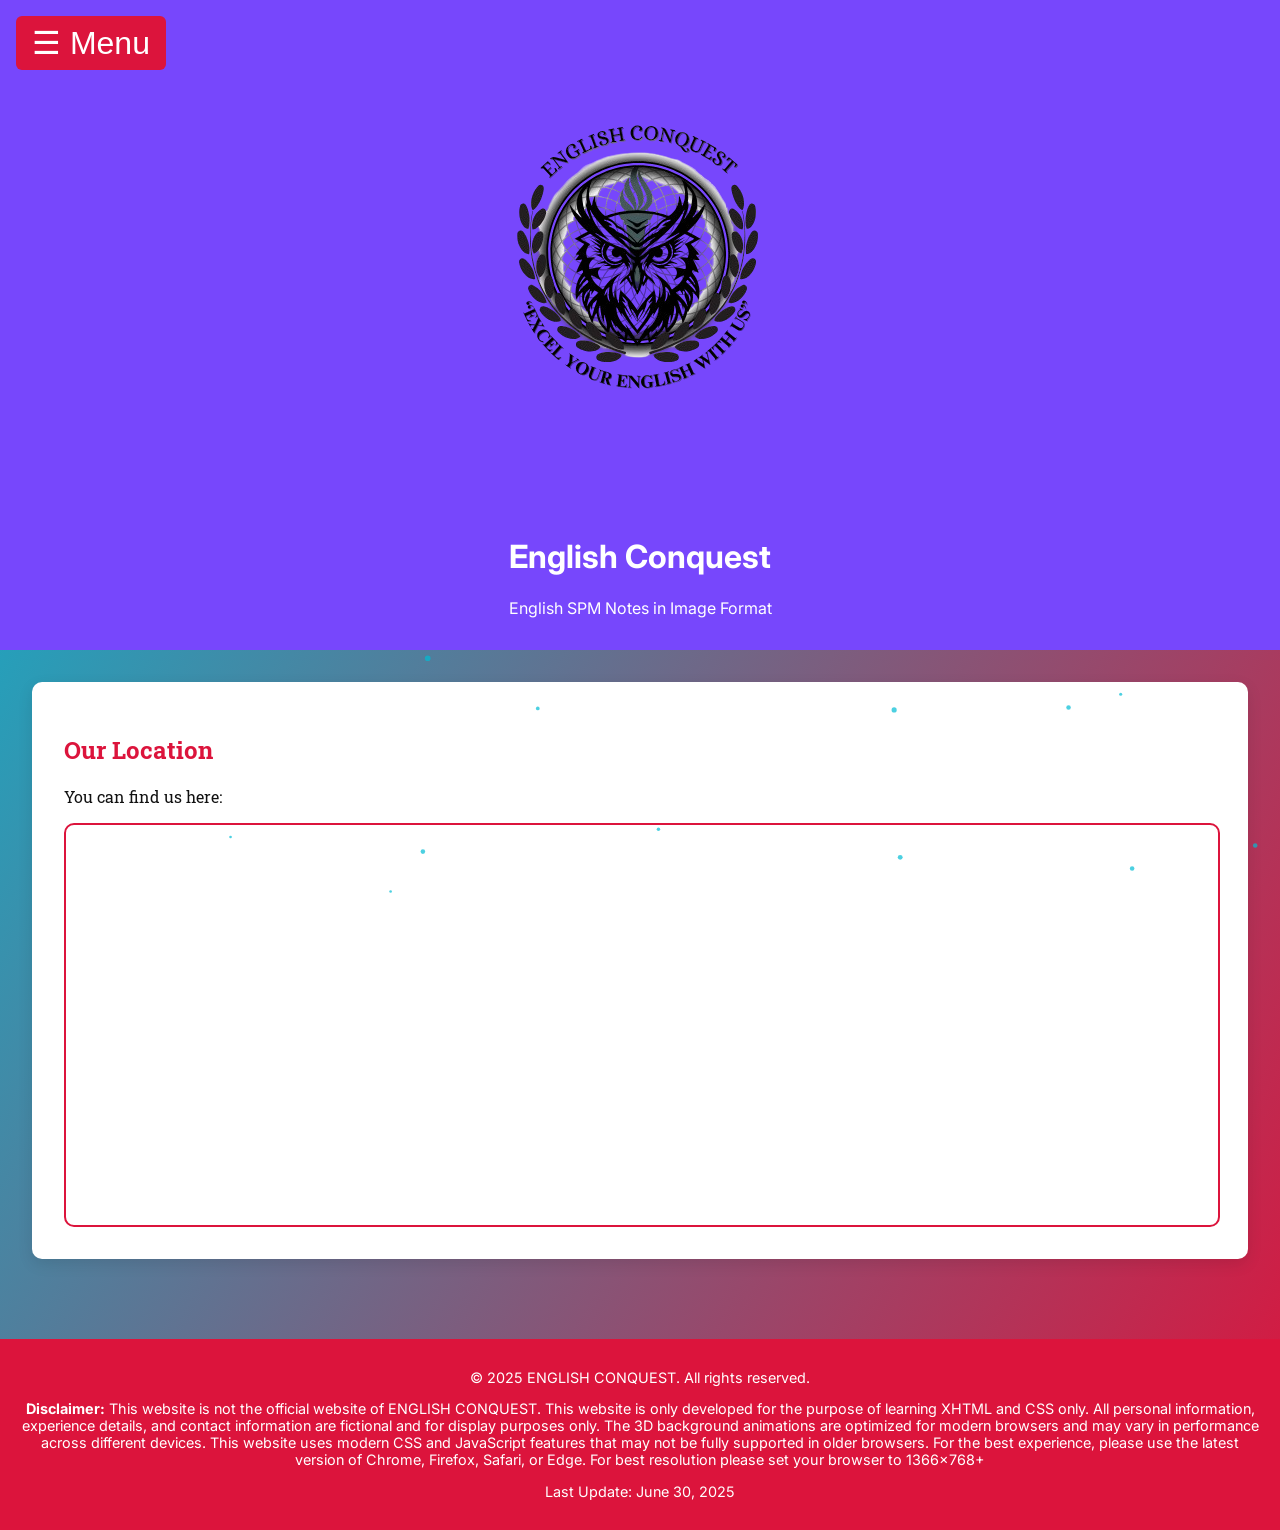
<file: map.html>
<!DOCTYPE html PUBLIC "-//W3C//DTD XHTML 1.0 Strict//EN" "http://www.w3.org/TR/xhtml1/DTD/xhtml1-strict.dtd">
<html xmlns="http://www.w3.org/1999/xhtml" xml:lang="en" lang="en">
<head>
  <meta http-equiv="Content-Type" content="application/xhtml+xml; charset=UTF-8" />
  <meta name="viewport" content="width=device-width, initial-scale=1.0" />
  <title>Location Map | English Conquest</title>
  <link rel="stylesheet" href="styles.css" />
  <script src="script.js" defer="defer"></script>
</head>
<body>
  <button id="menu-toggle">&#9776; Menu</button>
  <canvas id="background-canvas"></canvas>
  <div id="wrapper">
    <header>
      <div class="logo">
        <img src="logo.png" alt="English Conquest Logo" />
        <h1>English Conquest</Canvas></h1>
        <p>English SPM Notes in Image Format</p>
      </div>
    </header>
    <div class="layout">
    <nav id="sidebar">
      <ul>
        <li><a href="index.html" class="nav-link">Home</a></li>
        <li><a href="about.html" class="nav-link">About Us</a></li>
        <li><a href="pricing.html" class="nav-link">Pricing</a></li>
        <li><a href="writing.html" class="nav-link">Writing Notes</a></li>
        <li><a href="reading.html" class="nav-link">Reading Notes</a></li>
        <li><a href="speaking.html" class="nav-link">Speaking Notes</a></li>
        <li><a href="feedback.html" class="nav-link">Feedback Form</a></li>
        <li><a href="group.html" class="nav-link">Our Team</a></li>
        <li><a href="map.html" class="nav-link">Our Location</a></li>
        <li><a href="person.html" class="nav-link">Contact Person</a></li>
        <li><a href="buy.html" class="nav-link">Buy Notes</a></li>
      </ul>
    </nav>
    <main>
      <section class="page-section">
        <h2>Our Location</h2>
        <p>You can find us here:</p>
        <div style="width: 100%; height: 400px; border: 2px solid #dc143c; border-radius: 10px; overflow: hidden;">
          <iframe src="https://www.google.com/maps/embed?pb=!1m18!1m12!1m3!1d3976.856935824416!2d101.691987!3d3.139003!2m3!1f0!2f0!3f0!3m2!1i1024!2i768!4f13.1!3m3!1m2!1s0x0%3A0x0!2zMyDCsDA4JzIwLjQiTiAxMDHCsDQxJzMwLjEiRQ!5e0!3m2!1sen!2smy!4v1659450000000" width="100%" height="100%" frameborder="0" style="border:0;" allowfullscreen="allowfullscreen"></iframe>
        </div>
      </section>
    </main>
    </div>

    <footer>
      <p>&copy; 2025 ENGLISH CONQUEST. All rights reserved.</p>
        <div class="disclaimer">
            <p><strong>Disclaimer:</strong> This website is not the official website of ENGLISH CONQUEST.
            This website is only developed for the purpose of learning XHTML and CSS only.
            All personal information, experience details, and contact information are fictional and for display purposes only. 
            The 3D background animations are optimized for modern browsers and may vary in performance across different devices. 
            This website uses modern CSS and JavaScript features that may not be fully supported in older browsers. 
            For the best experience, please use the latest version of Chrome, Firefox, Safari, or Edge. 
            For best resolution please set your browser to 1366x768+</p>
            <p>Last Update: June 30, 2025</p>
    </footer>
  </div>
</body>
</html>
</file>
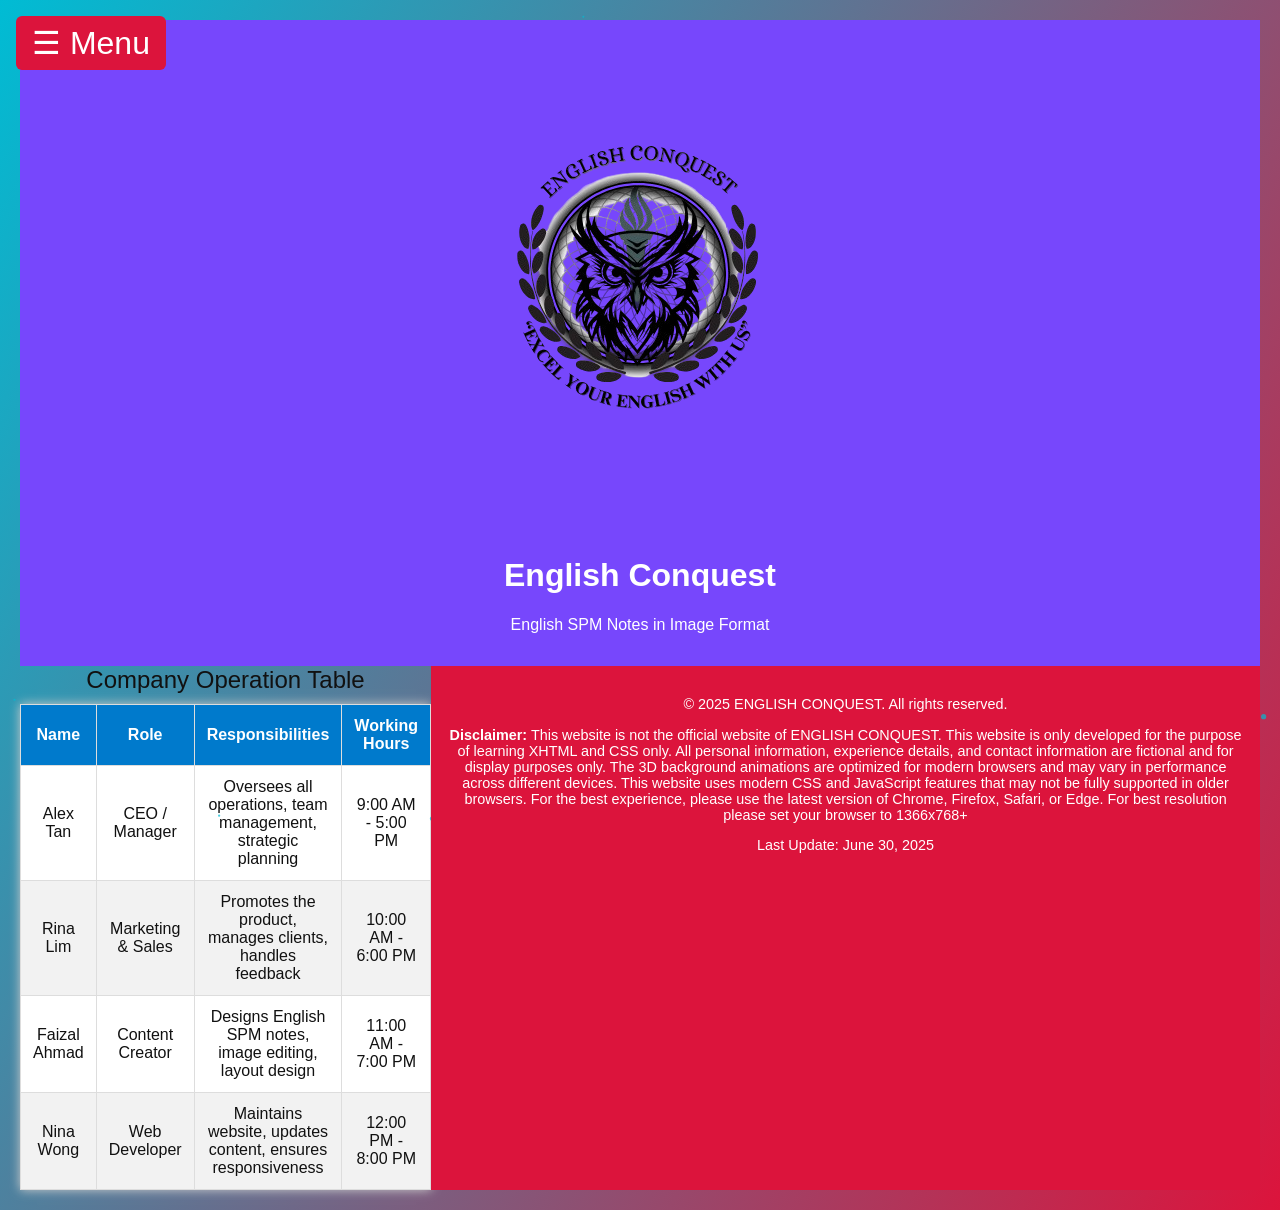
<file: operation hours.html>
<!DOCTYPE html PUBLIC "-//W3C//DTD XHTML 1.0 Strict//EN" "http://www.w3.org/TR/xhtml1/DTD/xhtml1-strict.dtd">
<html xmlns="http://www.w3.org/1999/xhtml" xml:lang="en" lang="en">
<head>
  <meta http-equiv="Content-Type" content="application/xhtml+xml; charset=UTF-8" />
  <meta name="viewport" content="width=device-width, initial-scale=1.0" />
  <title>English</title>
  <link rel="stylesheet" href="styles.css" />
  <script src="script.js" defer="defer"></script>
</head>
<body>
  <button id="menu-toggle">&#9776; Menu</button>
  <canvas id="background-canvas"></canvas>

  <div id="wrapper">
    <header>
      <div class="logo">
        <img src="logo.png" alt="Eglish Conquest Logo" />
        <h1>English Conquest</h1>
        <p>English SPM Notes in Image Format</p>
      </div>
    </header>

    <div class="layout">

    <nav id="sidebar">
      <ul>
        <li><a href="index.html" class="nav-link">Home</a></li>
        <li><a href="about.html" class="nav-link">About Us</a></li>
        <li><a href="pricing.html" class="nav-link">Pricing</a></li>
        <li><a href="writing.html" class="nav-link">Writing Notes</a></li>
        <li><a href="reading.html" class="nav-link">Reading Notes</a></li>
        <li><a href="speaking.html" class="nav-link">Speaking Notes</a></li>
        <li><a href="feedback.html" class="nav-link">Feedback Form</a></li>
        <li><a href="group.html" class="nav-link">Our Team</a></li>
        <li><a href="map.html" class="nav-link">Our Location</a></li>
        <li><a href="person.html" class="nav-link">Contact Person</a></li>
        <li><a href="buy.html" class="nav-link">Buy Notes</a></li>
      </ul>
    </nav>

  <style>
    body {
      font-family: Arial, sans-serif;
      background-color: #f9f9f9;
      padding: 20px;
    }
    table {
      width: 80%;
      margin: auto;
      border-collapse: collapse;
      background-color: #fff;
      box-shadow: 0 0 10px #ccc;
    }
    th, td {
      border: 1px solid #ddd;
      padding: 12px;
      text-align: center;
    }
    th {
      background-color: #007acc;
      color: white;
    }
    tr:nth-child(even) {
      background-color: #f2f2f2;
    }
    caption {
      caption-side: top;
      font-size: 1.5em;
      margin-bottom: 10px;
    }
  </style>
</head>
<body>
  <table>
    <caption>Company Operation Table</caption>
    <thead>
      <tr>
        <th>Name</th>
        <th>Role</th>
        <th>Responsibilities</th>
        <th>Working Hours</th>
      </tr>
    </thead>
    <tbody>
      <tr>
        <td>Alex Tan</td>
        <td>CEO / Manager</td>
        <td>Oversees all operations, team management, strategic planning</td>
        <td>9:00 AM - 5:00 PM</td>
      </tr>
      <tr>
        <td>Rina Lim</td>
        <td>Marketing & Sales</td>
        <td>Promotes the product, manages clients, handles feedback</td>
        <td>10:00 AM - 6:00 PM</td>
      </tr>
      <tr>
        <td>Faizal Ahmad</td>
        <td>Content Creator</td>
        <td>Designs English SPM notes, image editing, layout design</td>
        <td>11:00 AM - 7:00 PM</td>
      </tr>
      <tr>
        <td>Nina Wong</td>
        <td>Web Developer</td>
        <td>Maintains website, updates content, ensures responsiveness</td>
        <td>12:00 PM - 8:00 PM</td>
      </tr>
    </tbody>
  </table>
   <footer>
      <p>&copy; 2025 ENGLISH CONQUEST. All rights reserved.</p>
        <div class="disclaimer">
            <p><strong>Disclaimer:</strong> This website is not the official website of ENGLISH CONQUEST.
            This website is only developed for the purpose of learning XHTML and CSS only.
            All personal information, experience details, and contact information are fictional and for display purposes only. 
            The 3D background animations are optimized for modern browsers and may vary in performance across different devices. 
            This website uses modern CSS and JavaScript features that may not be fully supported in older browsers. 
            For the best experience, please use the latest version of Chrome, Firefox, Safari, or Edge. 
            For best resolution please set your browser to 1366x768+</p>
            <p>Last Update: June 30, 2025</p>
        </div>
    </footer>
</body>
</html>
</file>
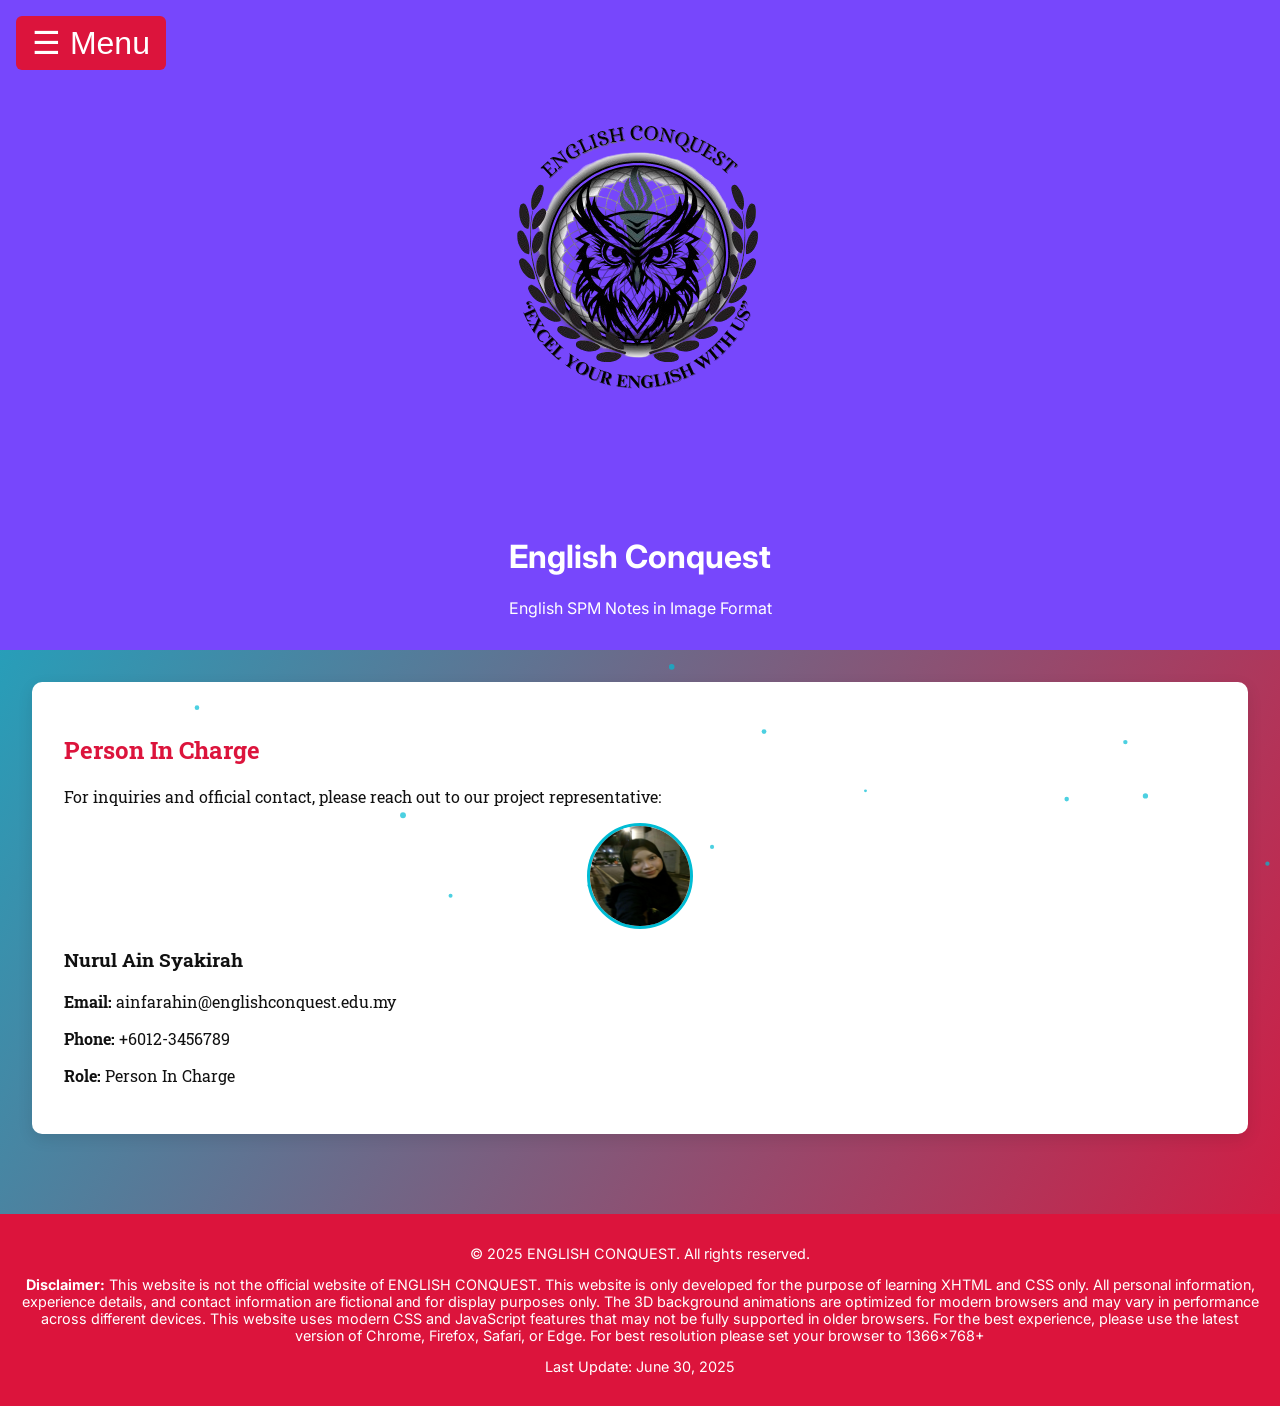
<file: person.html>
<!DOCTYPE html PUBLIC "-//W3C//DTD XHTML 1.0 Strict//EN" "http://www.w3.org/TR/xhtml1/DTD/xhtml1-strict.dtd">
<html xmlns="http://www.w3.org/1999/xhtml" xml:lang="en" lang="en">
<head>
  <meta http-equiv="Content-Type" content="application/xhtml+xml; charset=UTF-8" />
  <meta name="viewport" content="width=device-width, initial-scale=1.0" />
  <title>Contact Person | English Conquest</title>
  <link rel="stylesheet" href="styles.css" />
  <script src="script.js" defer="defer"></script>
</head>
<body>
  <button id="menu-toggle">&#9776; Menu</button>
  <canvas id="background-canvas"></canvas>
  <div id="wrapper">
    <header>
      <div class="logo">
        <img src="logo.png" alt="English Conquest Logo" />
        <h1>English Conquest</h1>
        <p>English SPM Notes in Image Format</p>
      </div>
    </header>
<div class="layout">
    <nav id="sidebar">
      <ul>
        <li><a href="index.html" class="nav-link">Home</a></li>
        <li><a href="about.html" class="nav-link">About Us</a></li>
        <li><a href="pricing.html" class="nav-link">Pricing</a></li>
        <li><a href="writing.html" class="nav-link">Writing Notes</a></li>
        <li><a href="reading.html" class="nav-link">Reading Notes</a></li>
        <li><a href="speaking.html" class="nav-link">Speaking Notes</a></li>
        <li><a href="feedback.html" class="nav-link">Feedback Form</a></li>
        <li><a href="group.html" class="nav-link">Our Team</a></li>
        <li><a href="map.html" class="nav-link">Our Location</a></li>
        <li><a href="person.html" class="nav-link">Contact Person</a></li>
        <li><a href="buy.html" class="nav-link">Buy Notes</a></li>
      </ul>
    </nav>
    <main>
      <section class="page-section">
        <h2>Person In Charge</h2>
        <p>For inquiries and official contact, please reach out to our project representative:</p>
        <div class="member">
          <img src="member1.jpg" alt="Person in charge" style="width:100px; height:100px; border-radius:50%; margin: 1rem auto; display: block; border: 3px solid #00bcd4;" />
          <h3>Nurul Ain Syakirah</h3>
          <p><strong>Email:</strong> ainfarahin@englishconquest.edu.my</p>
          <p><strong>Phone:</strong> +6012-3456789</p>
          <p><strong>Role:</strong> Person In Charge</p>
        </div>
      </section>
    </main>
</div>
    <footer>
      <p>&copy; 2025 ENGLISH CONQUEST. All rights reserved.</p>
        <div class="disclaimer">
            <p><strong>Disclaimer:</strong> This website is not the official website of ENGLISH CONQUEST.
            This website is only developed for the purpose of learning XHTML and CSS only.
            All personal information, experience details, and contact information are fictional and for display purposes only. 
            The 3D background animations are optimized for modern browsers and may vary in performance across different devices. 
            This website uses modern CSS and JavaScript features that may not be fully supported in older browsers. 
            For the best experience, please use the latest version of Chrome, Firefox, Safari, or Edge. 
            For best resolution please set your browser to 1366x768+</p>
            <p>Last Update: June 30, 2025</p>
    </footer>
  </div>
</body>
</html>
</file>
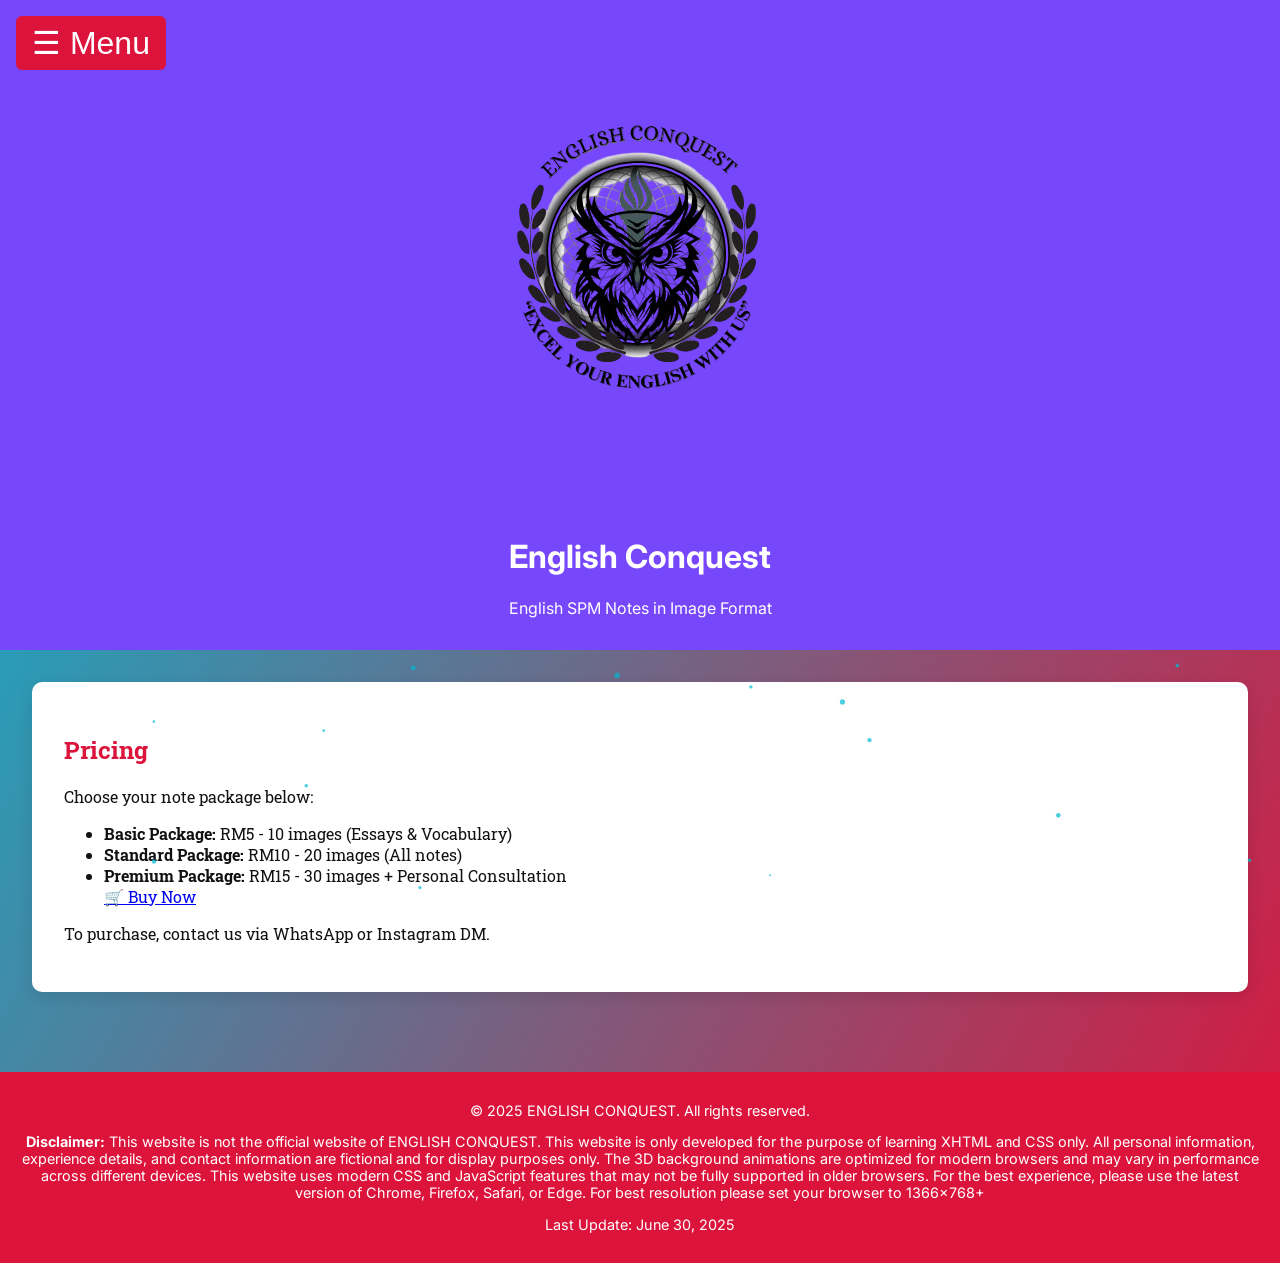
<file: pricing.html>
<!DOCTYPE html PUBLIC "-//W3C//DTD XHTML 1.0 Strict//EN" "http://www.w3.org/TR/xhtml1/DTD/xhtml1-strict.dtd">
<html xmlns="http://www.w3.org/1999/xhtml" xml:lang="en" lang="en">
<head>
  <meta http-equiv="Content-Type" content="application/xhtml+xml; charset=UTF-8" />
  <meta name="viewport" content="width=device-width, initial-scale=1.0" />
  <title>Pricing | ENGLISH CONQUEST</title>
  <link rel="stylesheet" href="styles.css" />
  <script src="script.js" defer="defer"></script>
</head>
<body>
  <button id="menu-toggle">&#9776; Menu</button>
  <canvas id="background-canvas"></canvas>

  <div id="wrapper">
    <header>
      <div class="logo">
        <img src="logo.png" alt="English Conquest Logo" />
        <h1>English Conquest</h1>
        <p>English SPM Notes in Image Format</p>
      </div>
    </header>

<div class="layout">

    <nav id="sidebar">
      <ul>
       <li><a href="index.html" class="nav-link">Home</a></li>
        <li><a href="about.html" class="nav-link">About Us</a></li>
        <li><a href="pricing.html" class="nav-link">Pricing</a></li>
        <li><a href="writing.html" class="nav-link">Writing Notes</a></li>
        <li><a href="reading.html" class="nav-link">Reading Notes</a></li>
        <li><a href="speaking.html" class="nav-link">Speaking Notes</a></li>
        <li><a href="feedback.html" class="nav-link">Feedback Form</a></li>
        <li><a href="group.html" class="nav-link">Our Team</a></li>
        <li><a href="map.html" class="nav-link">Our Location</a></li>
        <li><a href="person.html" class="nav-link">Contact Person</a></li>
        <li><a href="buy.html" class="nav-link">Buy Notes</a></li>
      </ul>
    </nav>

    <main>
      <section class="page-section">
        <h2>Pricing</h2>
        <p>Choose your note package below:</p>
        <ul>
          <li><strong>Basic Package:</strong> RM5 - 10 images (Essays & Vocabulary)</li>
          <li><strong>Standard Package:</strong> RM10 - 20 images (All notes)</li>
          <li><strong>Premium Package:</strong> RM15 - 30 images + Personal Consultation</li>
          <a href="buy.html" class="contact-link">🛒 Buy Now</a>
        </ul>
        <p>To purchase, contact us via WhatsApp or Instagram DM.</p>
      </section>
    </main>
    </div>
    <footer>
        <p>&copy; 2025 ENGLISH CONQUEST. All rights reserved.</p>
        <div class="disclaimer">
        <p><strong>Disclaimer:</strong> This website is not the official website of ENGLISH CONQUEST.
            This website is only developed for the purpose of learning XHTML and CSS only.
            All personal information, experience details, and contact information are fictional and for display purposes only. 
            The 3D background animations are optimized for modern browsers and may vary in performance across different devices. 
            This website uses modern CSS and JavaScript features that may not be fully supported in older browsers. 
            For the best experience, please use the latest version of Chrome, Firefox, Safari, or Edge. 
            For best resolution please set your browser to 1366x768+</p>
            <p>Last Update: June 30, 2025</p>
    </footer>
  </div>
</body>
</html>
</file>
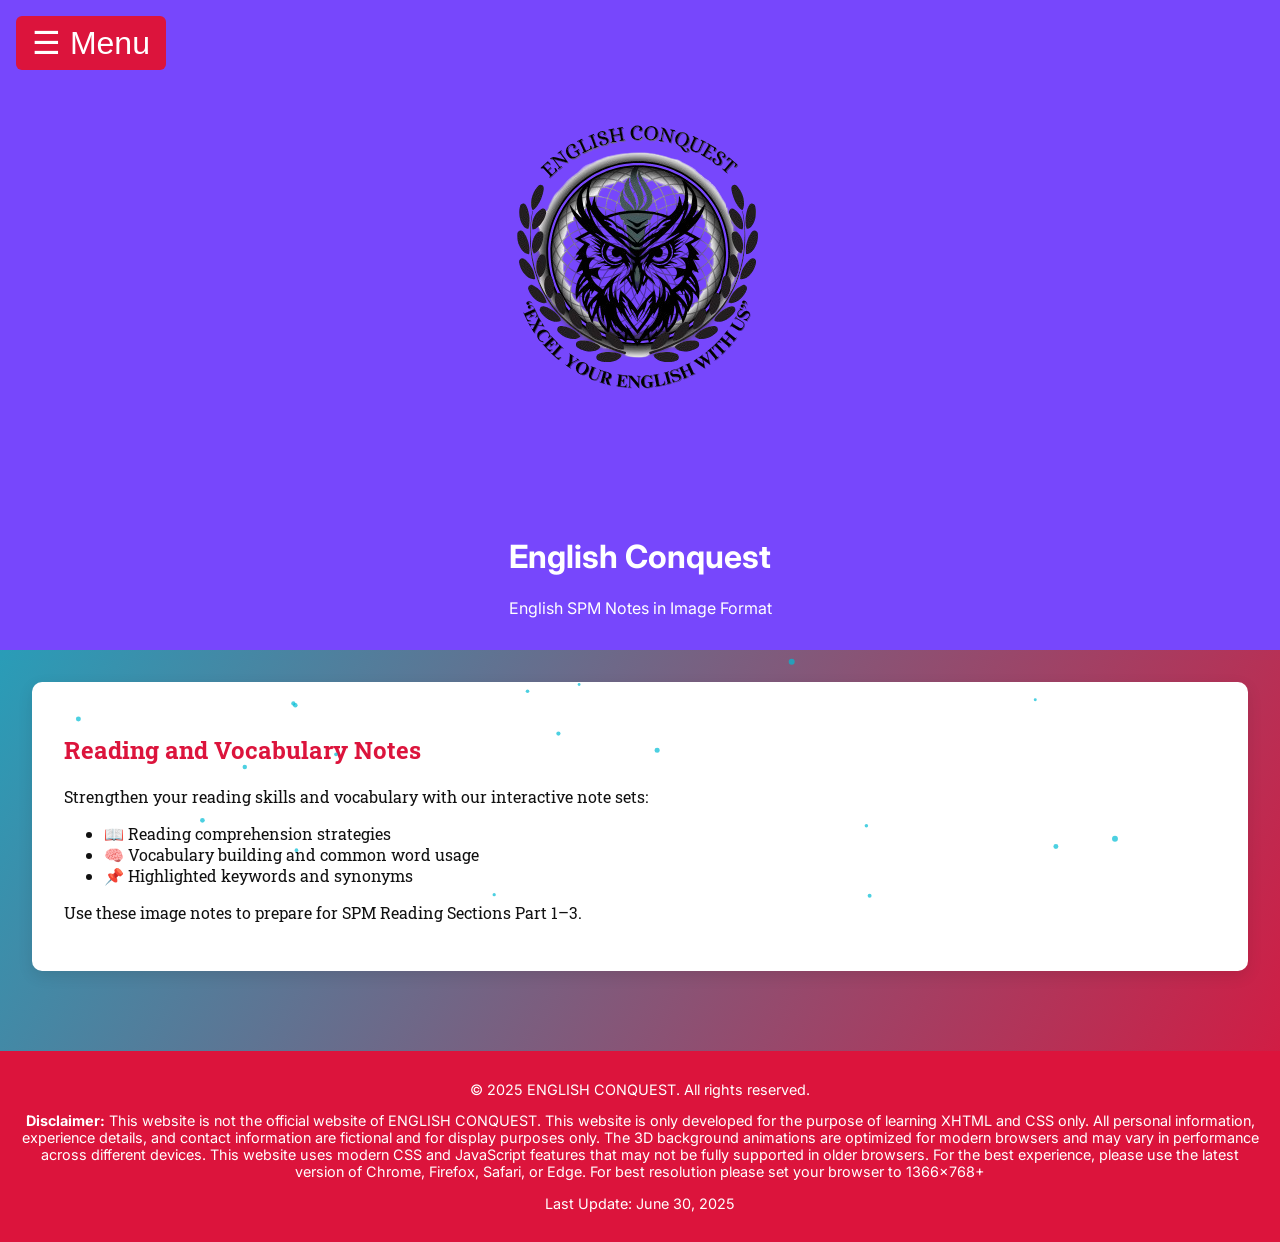
<file: reading.html>
<!DOCTYPE html PUBLIC "-//W3C//DTD XHTML 1.0 Strict//EN" "http://www.w3.org/TR/xhtml1/DTD/xhtml1-strict.dtd">
<html xmlns="http://www.w3.org/1999/xhtml" xml:lang="en" lang="en">
<head>
  <meta http-equiv="Content-Type" content="application/xhtml+xml; charset=UTF-8" />
  <meta name="viewport" content="width=device-width, initial-scale=1.0" />
  <title> Reading Notes | English Conquest</title>
  <link rel="stylesheet" href="styles.css" />
  <script src="script.js" defer="defer"></script>
</head>
<body>
  <button id="menu-toggle">&#9776; Menu</button>
  <canvas id="background-canvas"></canvas>

  <div id="wrapper">
    <header>
      <div class="logo">
        <img src="logo.png" alt="English Conquest Logo" />
        <h1>English Conquest</h1>
        <p>English SPM Notes in Image Format</p>
      </div>
    </header>
<div class="layout">

    <nav id="sidebar">
      <ul>
         <li><a href="index.html" class="nav-link">Home</a></li>
        <li><a href="about.html" class="nav-link">About Us</a></li>
        <li><a href="pricing.html" class="nav-link">Pricing</a></li>
        <li><a href="writing.html" class="nav-link">Writing Notes</a></li>
        <li><a href="reading.html" class="nav-link">Reading Notes</a></li>
        <li><a href="speaking.html" class="nav-link">Speaking Notes</a></li>
        <li><a href="feedback.html" class="nav-link">Feedback Form</a></li>
        <li><a href="group.html" class="nav-link">Our Team</a></li>
        <li><a href="map.html" class="nav-link">Our Location</a></li>
        <li><a href="person.html" class="nav-link">Contact Person</a></li>
        <li><a href="buy.html" class="nav-link">Buy Notes</a></li>

      </ul>
    </nav>

    <main>
      <section class="page-section">
        <h2>Reading and Vocabulary Notes</h2>
        <p>Strengthen your reading skills and vocabulary with our interactive note sets:</p>
        <ul>
          <li>📖 Reading comprehension strategies</li>
          <li>🧠 Vocabulary building and common word usage</li>
          <li>📌 Highlighted keywords and synonyms</li>
        </ul>
        <p>Use these image notes to prepare for SPM Reading Sections Part 1–3.</p>
      </section>
    </main>
    </div>
    <footer>
      <p>&copy; 2025 ENGLISH CONQUEST. All rights reserved.</p>
        <div class="disclaimer">
            <p><strong>Disclaimer:</strong> This website is not the official website of ENGLISH CONQUEST.
            This website is only developed for the purpose of learning XHTML and CSS only.
            All personal information, experience details, and contact information are fictional and for display purposes only. 
            The 3D background animations are optimized for modern browsers and may vary in performance across different devices. 
            This website uses modern CSS and JavaScript features that may not be fully supported in older browsers. 
            For the best experience, please use the latest version of Chrome, Firefox, Safari, or Edge. 
            For best resolution please set your browser to 1366x768+</p>
            <p>Last Update: June 30, 2025</p>
    </footer>
  </div>
</body>
</html>
</file>
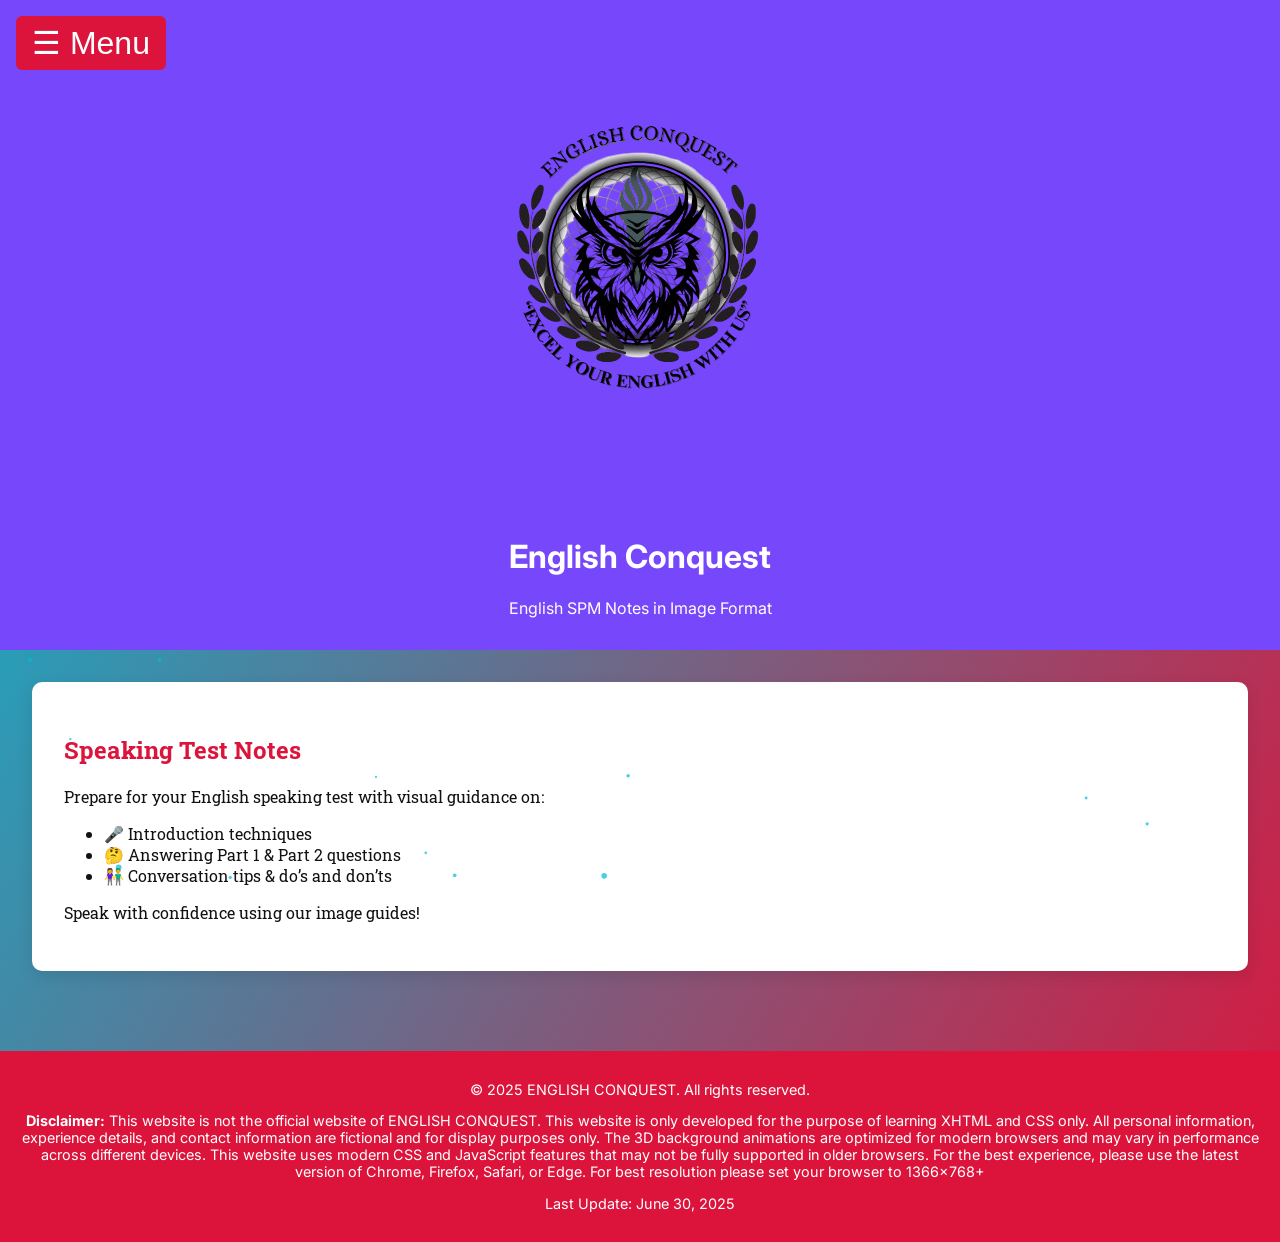
<file: speaking.html>
<!DOCTYPE html PUBLIC "-//W3C//DTD XHTML 1.0 Strict//EN" "http://www.w3.org/TR/xhtml1/DTD/xhtml1-strict.dtd">
<html xmlns="http://www.w3.org/1999/xhtml" xml:lang="en" lang="en">
<head>
  <meta http-equiv="Content-Type" content="application/xhtml+xml; charset=UTF-8" />
  <meta name="viewport" content="width=device-width, initial-scale=1.0" />
  <title>Speaking Notes | English Conquest</title>
  <link rel="stylesheet" href="styles.css" />
  <script src="script.js" defer="defer"></script>
</head>
<body>
  <button id="menu-toggle">&#9776; Menu</button>
  <canvas id="background-canvas"></canvas>

  <div id="wrapper">
    <header>
      <div class="logo">
        <img src="logo.png" alt="Enlgish Conquest Logo" />
        <h1>English Conquest</h1>
        <p>English SPM Notes in Image Format</p>
      </div>
    </header>
<div class="layout"></div>
    <nav id="sidebar">
      <ul>
         <li><a href="index.html" class="nav-link">Home</a></li>
        <li><a href="about.html" class="nav-link">About Us</a></li>
        <li><a href="pricing.html" class="nav-link">Pricing</a></li>
        <li><a href="writing.html" class="nav-link">Writing Notes</a></li>
        <li><a href="reading.html" class="nav-link">Reading Notes</a></li>
        <li><a href="speaking.html" class="nav-link">Speaking Notes</a></li>
        <li><a href="feedback.html" class="nav-link">Feedback Form</a></li>
        <li><a href="group.html" class="nav-link">Our Team</a></li>
        <li><a href="map.html" class="nav-link">Our Location</a></li>
        <li><a href="person.html" class="nav-link">Contact Person</a></li>
        <li><a href="buy.html" class="nav-link">Buy Notes</a></li>
      </ul>
    </nav>

    <main>
      <section class="page-section">
        <h2>Speaking Test Notes</h2>
        <p>Prepare for your English speaking test with visual guidance on:</p>
        <ul>
          <li>🎤 Introduction techniques</li>
          <li>🤔 Answering Part 1 & Part 2 questions</li>
          <li>👫 Conversation tips & do’s and don’ts</li>
        </ul>
        <p>Speak with confidence using our image guides!</p>
      </section>
    </main>
    </div>
    <footer>
      <p>&copy; 2025 ENGLISH CONQUEST. All rights reserved.</p>
        <div class="disclaimer">
            <p><strong>Disclaimer:</strong> This website is not the official website of ENGLISH CONQUEST.
            This website is only developed for the purpose of learning XHTML and CSS only.
            All personal information, experience details, and contact information are fictional and for display purposes only. 
            The 3D background animations are optimized for modern browsers and may vary in performance across different devices. 
            This website uses modern CSS and JavaScript features that may not be fully supported in older browsers. 
            For the best experience, please use the latest version of Chrome, Firefox, Safari, or Edge. 
            For best resolution please set your browser to 1366x768+</p>
            <p>Last Update: June 30, 2025</p>
    </footer>
  </div>
</body>
</html>
</file>
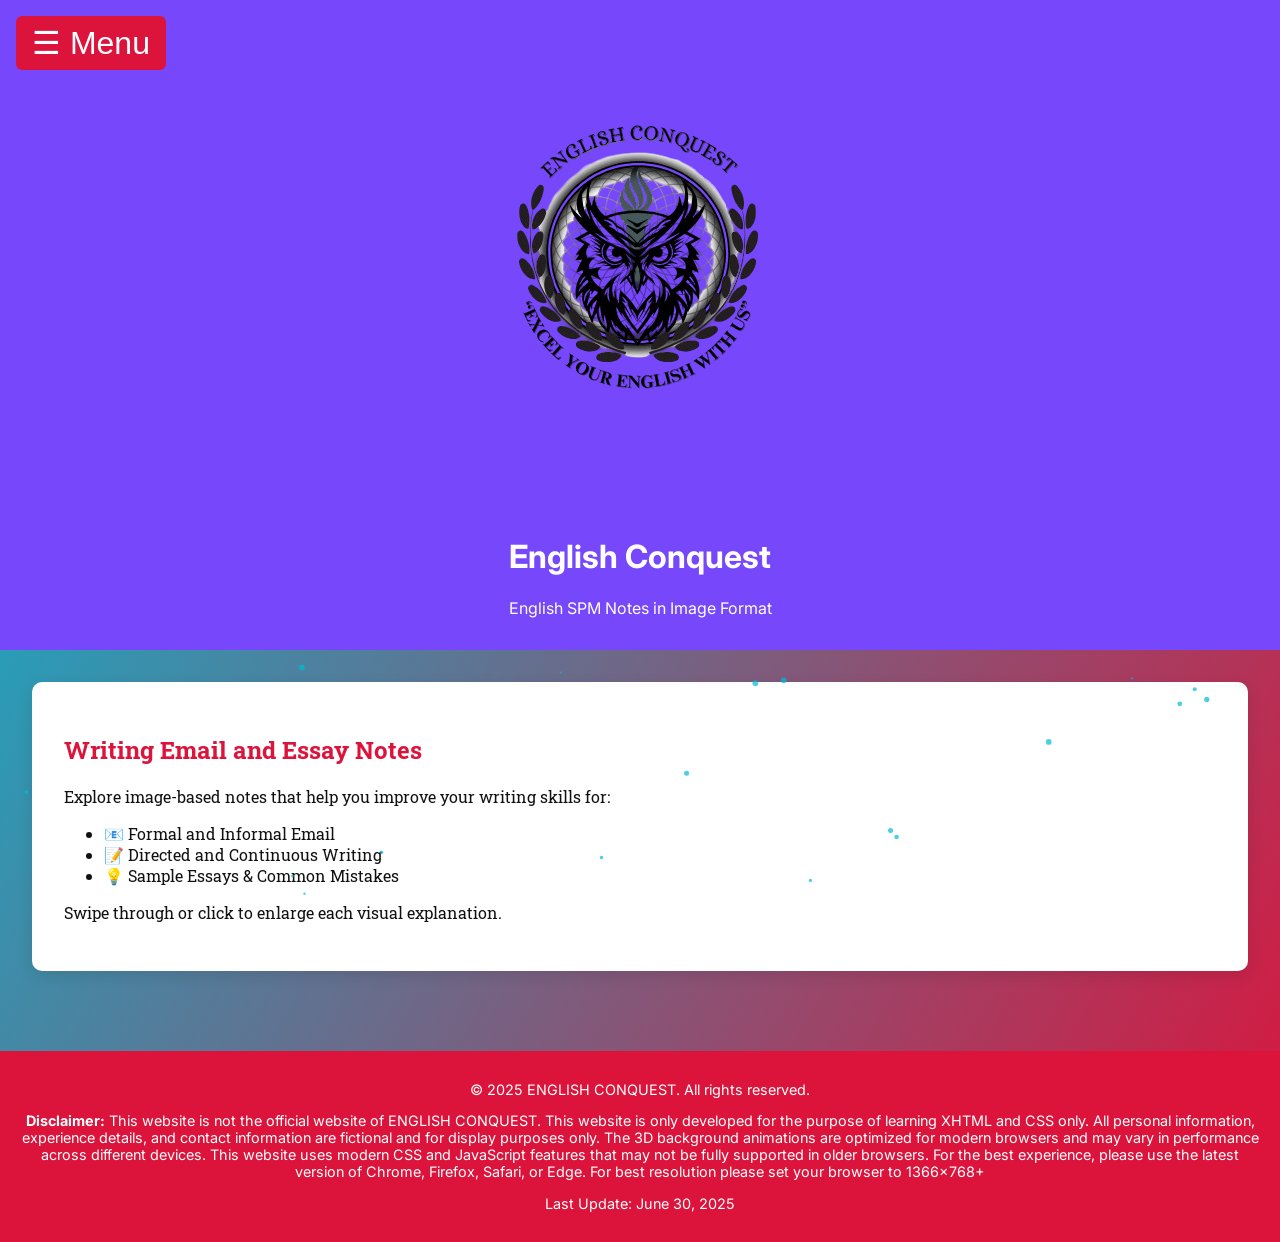
<file: writing.html>
<!DOCTYPE html PUBLIC "-//W3C//DTD XHTML 1.0 Strict//EN" "http://www.w3.org/TR/xhtml1/DTD/xhtml1-strict.dtd">
<html xmlns="http://www.w3.org/1999/xhtml" xml:lang="en" lang="en">
<head>
  <meta http-equiv="Content-Type" content="application/xhtml+xml; charset=UTF-8" />
  <meta name="viewport" content="width=device-width, initial-scale=1.0" />
  <title> Writing Notes | English Conquest</title>
  <link rel="stylesheet" href="styles.css" />
  <script src="script.js" defer="defer"></script>
</head>
<body>
  <button id="menu-toggle">&#9776; Menu</button>
  <canvas id="background-canvas"></canvas>

  <div id="wrapper">
    <header>
      <div class="logo">
        <img src="logo.png" alt="English Conquest Logo" />
        <h1>English Conquest</h1>
        <p>English SPM Notes in Image Format</p>
      </div>
    </header>

<div class="layout">

    <nav id="sidebar">
      <ul>
         <li><a href="index.xhtml" class="nav-link">Home</a></li>
        <li><a href="about.html" class="nav-link">About Us</a></li>
        <li><a href="pricing.html" class="nav-link">Pricing</a></li>
        <li><a href="writing.html" class="nav-link">Writing Notes</a></li>
        <li><a href="reading.html" class="nav-link">Reading Notes</a></li>
        <li><a href="speaking.html" class="nav-link">Speaking Notes</a></li>
        <li><a href="feedback.html" class="nav-link">Feedback Form</a></li>
        <li><a href="group.html" class="nav-link">Our Team</a></li>
        <li><a href="map.html" class="nav-link">Our Location</a></li>
        <li><a href="person.html" class="nav-link">Contact Person</a></li>
        <li><a href="buy.html" class="nav-link">Buy Notes</a></li>
      </ul>
    </nav>

    <main>
      <section class="page-section">
        <h2>Writing Email and Essay Notes</h2>
        <p>Explore image-based notes that help you improve your writing skills for:</p>
        <ul>
          <li>📧 Formal and Informal Email</li>
          <li>📝 Directed and Continuous Writing</li>
          <li>💡 Sample Essays & Common Mistakes</li>
        </ul>
        <p>Swipe through or click to enlarge each visual explanation.</p>
      </section>
    </main>
    </div>
    

    <footer>
      <p>&copy; 2025 ENGLISH CONQUEST. All rights reserved.</p>
        <div class="disclaimer">
            <p><strong>Disclaimer:</strong> This website is not the official website of ENGLISH CONQUEST.
            This website is only developed for the purpose of learning XHTML and CSS only.
            All personal information, experience details, and contact information are fictional and for display purposes only. 
            The 3D background animations are optimized for modern browsers and may vary in performance across different devices. 
            This website uses modern CSS and JavaScript features that may not be fully supported in older browsers. 
            For the best experience, please use the latest version of Chrome, Firefox, Safari, or Edge. 
            For best resolution please set your browser to 1366x768+</p>
            <p>Last Update: June 30, 2025</p>
  </div>
</body>
</html>
</file>
<file: styles.css>
/* styles.css */
@import url('https://fonts.googleapis.com/css2?family=Inter:wght@400;700&family=Roboto+Slab&family=Quicksand:wght@500&display=swap');

body {
  margin: 0;
  padding: 0;
  font-family: 'Inter', sans-serif;
  background: linear-gradient(120deg, #00bcd4, #dc143c);
  color: #111;
  min-height: 100vh;
  overflow-x: hidden;
}

#background-canvas {
  position: fixed;
  top: 0;
  left: 0;
  width: 100%;
  height: 100%;
  z-index: 0; /* make sure it stays behind everything */
  pointer-events: none; /* let clicks go through */
}

#loading-screen {
  position: fixed;
  width: 100%;
  height: 100%;
  background: #ffffff;
  display: flex;
  justify-content: center;
  align-items: center;
  z-index: 9999;
}

.spinner {
  border: 6px solid #ccc;
  border-top: 6px solid #00bcd4;
  border-radius: 50%;
  width: 40px;
  height: 40px;
  animation: spin 1s linear infinite;
}

@keyframes spin {
  0% { transform: rotate(0deg); }
  100% { transform: rotate(360deg); }
}

#wrapper {
  display: flex;
  flex-direction: column;
  min-height: 100vh;
}

.layout {
  display: flex;
  flex: 1;
}


header {
  background-color: #7747fc;
  color: #fff;
  padding: 1rem;
  text-align: center;
  flex: 1 100%;
  position: relative;
  z-index: 10;/*higher that cnavas*/
}

.logo img {
  height: 500px;
  vertical-align: middle;
}

#sidebar {
  background: #f5f5f5;
  width: 220px;
  padding: 1rem;
  height: 100vh;
  position: fixed;
  top: 0;
  left: 0;
  z-index: 50;
  transform: translateX(-100%);
  transition: transform 0.3s ease;
}

#sidebar.show {
  transform: translateX(0);
}

#sidebar ul {
  list-style: none;
  padding: 0;
}

#sidebar li {
  margin: 1rem 0;
}

#sidebar a {
  text-decoration: none;
  color: #dc143c;
  font-family: 'Quicksand', sans-serif;
  font-weight: bold;
  transition: background 0.3s;
  display: block;
  padding: 0.5rem;
  border-radius: 5px;
}

#sidebar a:hover {
  background: #00bcd4;
  color: #fff;
}

#menu-toggle {
  display: block;
  position: fixed;
  top: 1rem;
  left: 1rem;
  z-index: 20; /* to keep it above both header and canvas */
  font-size: 2rem;
  background: crimson;
  color: white;
  padding: 0.5rem 1rem;
  border: none;
  border-radius: 6px;
  cursor: pointer;
}

main {
  flex: 1;
  padding: 2rem;
  font-family: 'Roboto Slab', serif;
  margin-left: 0;
}

.page-section {
  margin-bottom: 3rem;
  background: #fff;
  padding: 2rem;
  border-radius: 10px;
  box-shadow: 0 5px 15px rgba(0,0,0,0.1);
}

.page-section h2 {
  color: #dc143c;
}

.gallery {
  display: flex;
  gap: 1rem;
  flex-wrap: wrap;
}

.thumb {
  width: 150px;
  height: auto;
  border: 2px solid #00bcd4;
  border-radius: 8px;
  transition: transform 0.3s;
}

.thumb:hover {
  transform: scale(1.05);
}

footer {
  text-align: center;
  padding: 1rem;
  background: #dc143c;
  color: white;
  font-size: 0.9rem;
  position: relative;
  z-index: 10;
}

@media (max-width: 1024px) {
  #wrapper {
    flex-direction: column;
  }

  #sidebar {
    width: 220px;
    transform: translateX(-100%);
  }

  #sidebar.show {
    transform: translateX(0);
  }

  #menu-toggle {
    display: block;
  }

  main {
    padding-top: 5rem;
    margin-left: 0;
  }
}
</file>
